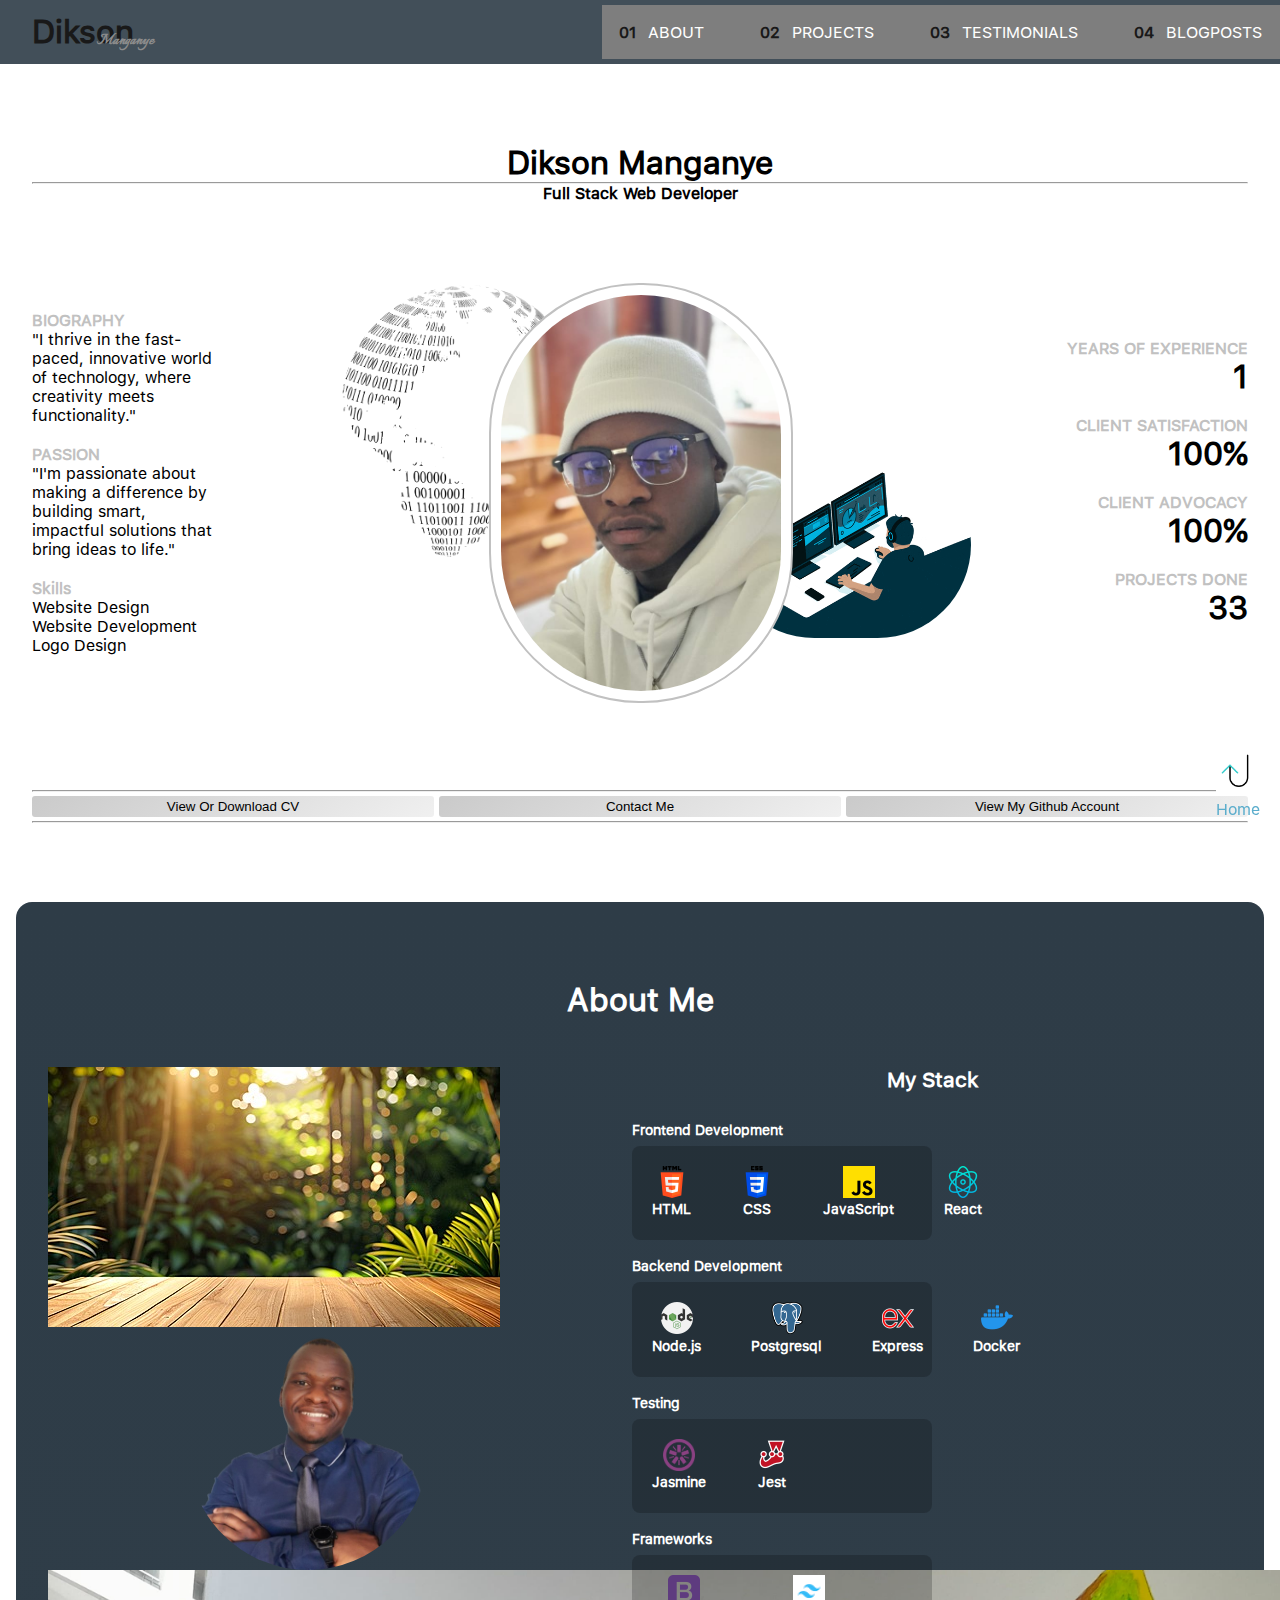
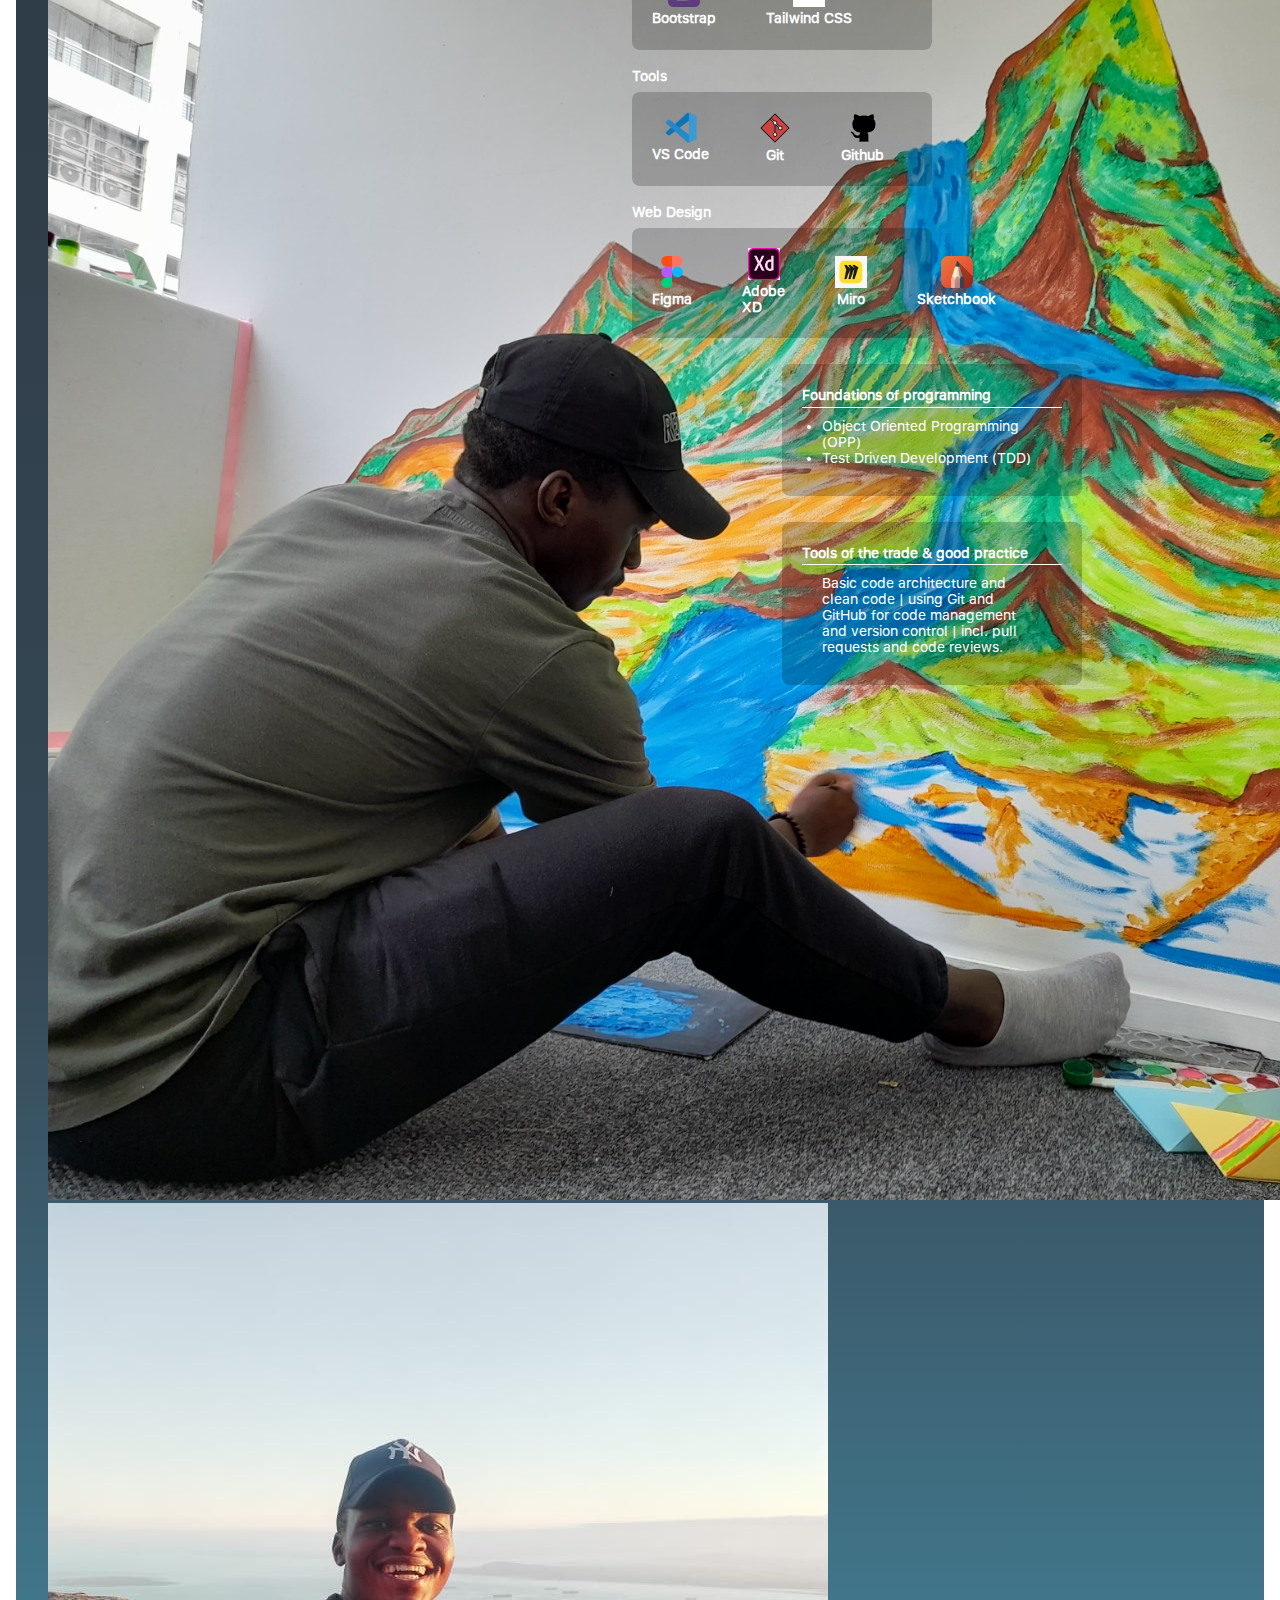
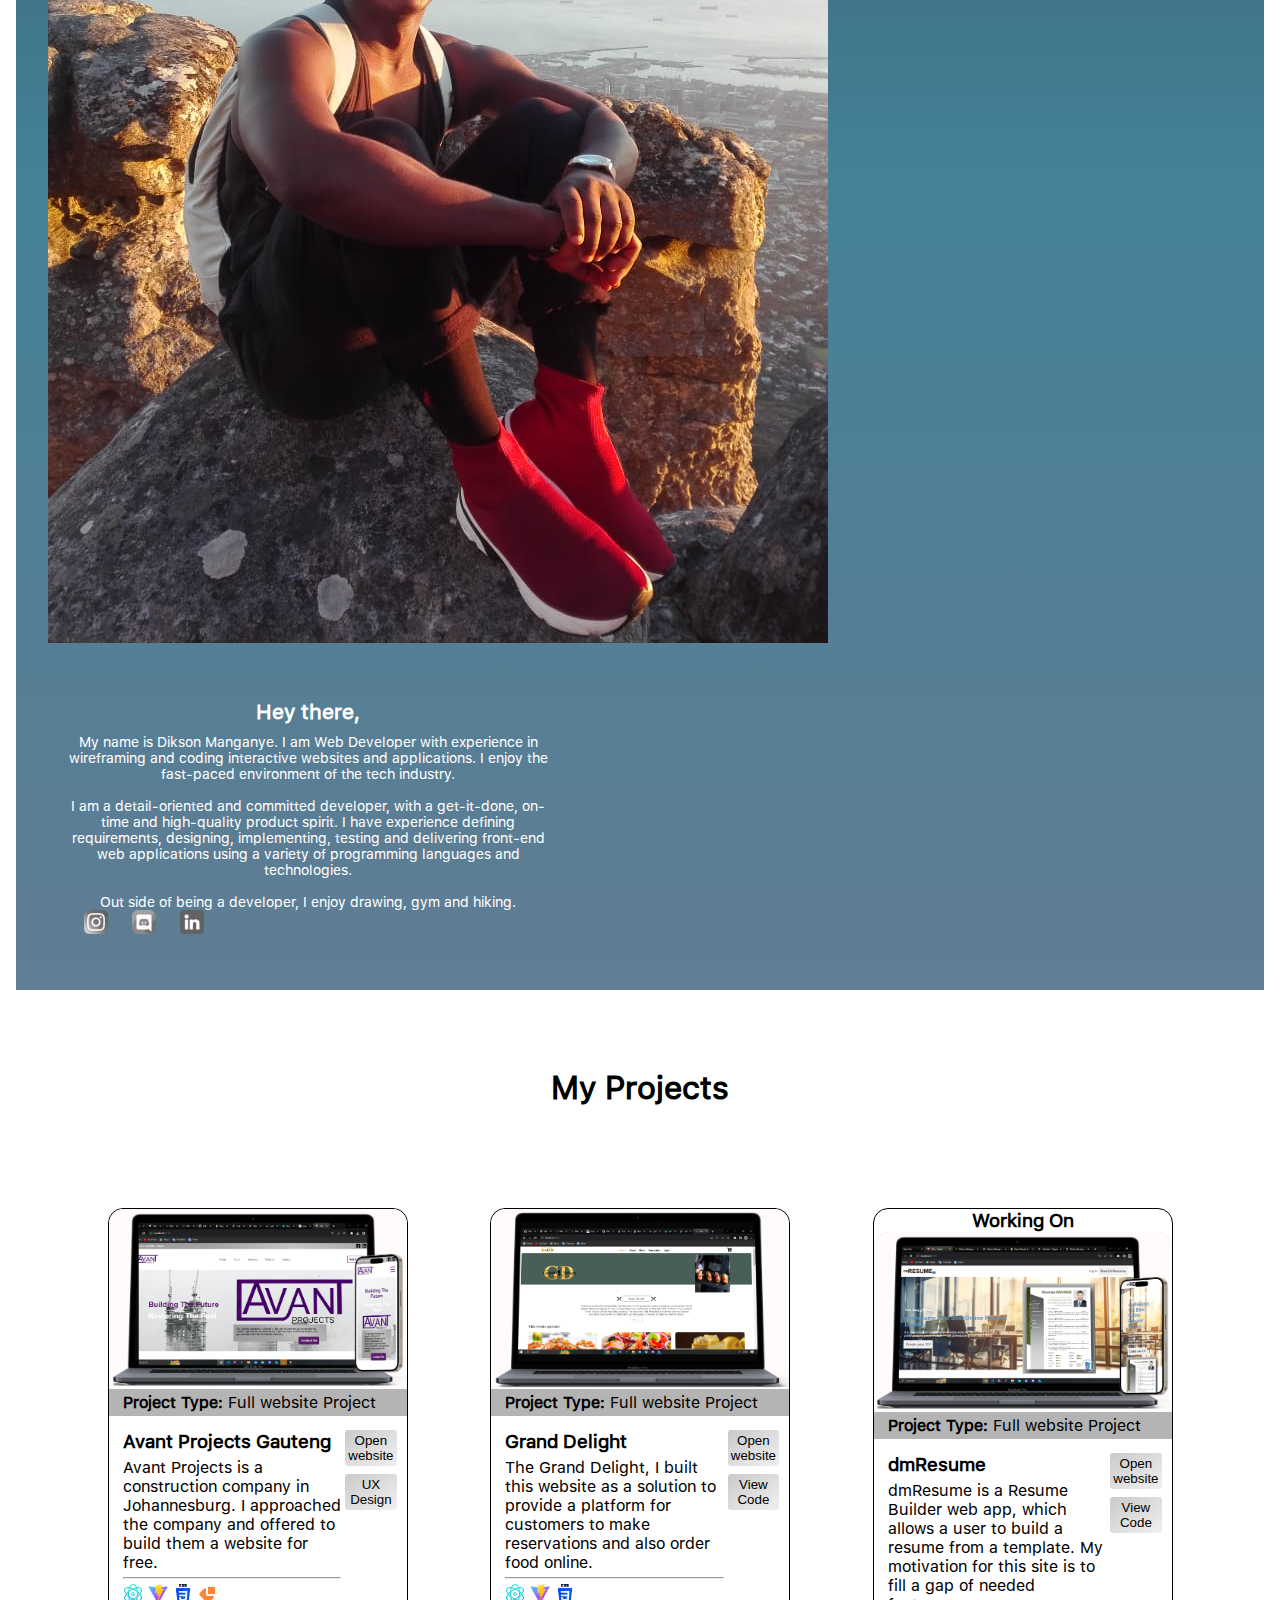
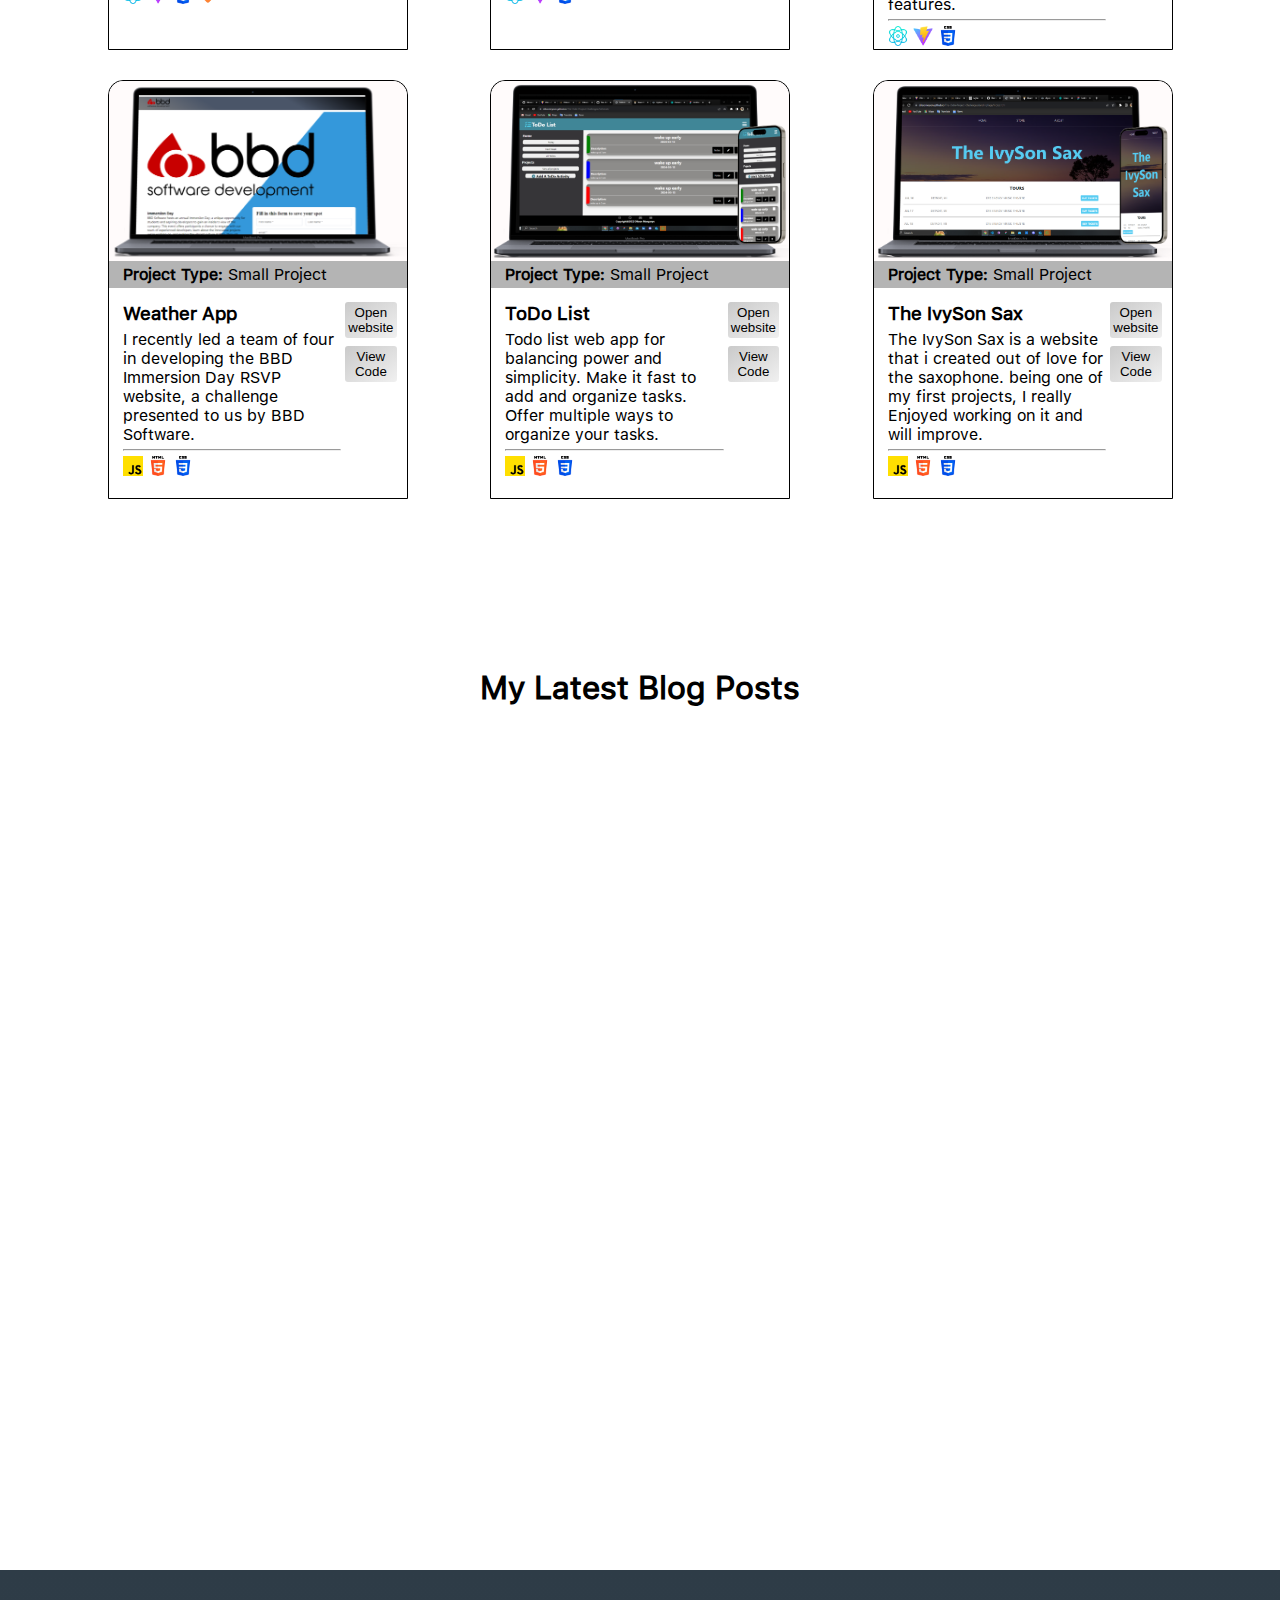
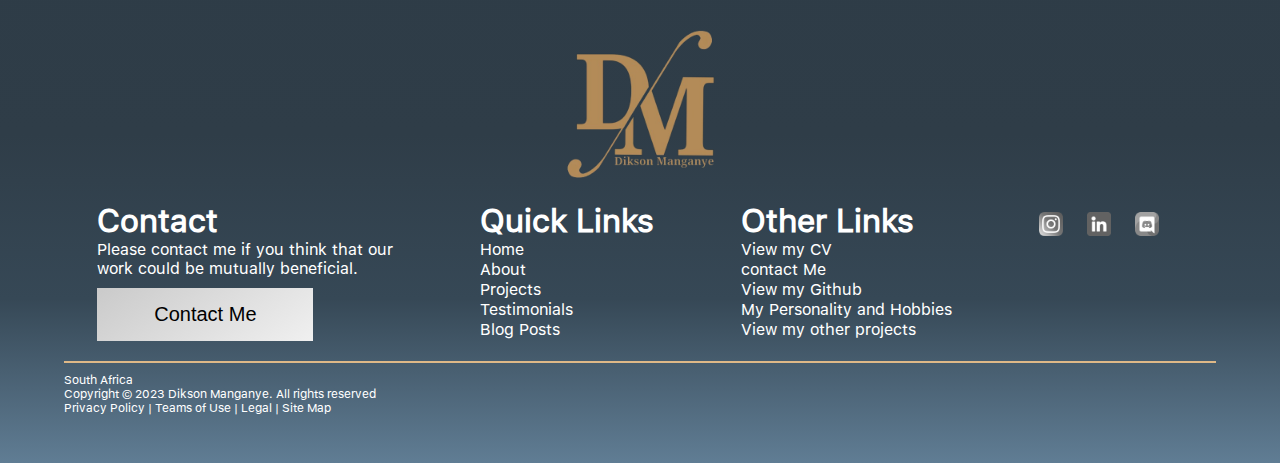
<file: index.html>
<!DOCTYPE html>
<html lang="en">
<head>
    <meta charset="UTF-8">
    <meta name="viewport" content="width=device-width, initial-scale=1.0">
    <title>Dikson Manganye Portfolio</title>
    <link rel="shortcut icon" type="x-icon" href="images/myLogo.png">
    <link rel="stylesheet" href="styles.css">
    <!--font awesome CDN-->
    <link rel="stylesheet" href="https://cdnjs.cloudflare.com/ajax/libs/font-awesome/6.4.0/css/all.min.css" 
          integrity="sha512-iecdLmaskl7CVkqkXNQ/ZH/XLlvWZOJyj7Yy7tcenmpD1ypASozpmT/E0iPtmFIB46ZmdtAc9eNBvH0H/ZpiBw==" 
          crossorigin="anonymous" referrerpolicy="no-referrer" />
    <!-- Google fonts-->
    <link rel="preconnect" href="https://fonts.googleapis.com">
    <link rel="preconnect" href="https://fonts.gstatic.com" crossorigin>
    <link href="https://fonts.googleapis.com/css2?family=Barlow+Condensed:wght@400;700&family=Bellefair&family=Barlow:wght@400;700&display=swap"rel="stylesheet">
    <link href="https://fonts.googleapis.com/css2?family=Italianno&family=Playfair+Display&display=swap" rel="stylesheet">
    <link rel="preconnect" href="https://fonts.googleapis.com">
    <link rel="preconnect" href="https://fonts.gstatic.com" crossorigin>
    <link href="https://fonts.googleapis.com/css2?family=Bebas+Neue&display=swap" rel="stylesheet">
    <!-- Script-->
    <script src="script.js" defer></script>
</head>
<body class="body">
    <header>
        <div>
            <div class="logo">
                <div>
                    <div class="logo-name">
                        <a href="#firstPage">
                            <h1>Dikson</h1>
                            <h3 class="italic-surname">Manganye</h3>
                        </a>
                    </div>
                </div>
            </div>
    
            <button class="mobile-nav-toggle" aria-controls="primary-navigation" aria-expanded="false">
                <span class="mobile-nav-toggle-span"><i class="fa-solid fa-bars"></i></span>
            </button>
    
            <nav>
                <ul id="primary-navigation" data-visible="false" class="primary-navigation" >
                    <!--<li class="nav-item"><a class="nav-link" href="#homePage"><span aria-hidden="true">00</span>HOME</a></li>-->
                    <li class="nav-item"><a id="nav-link" class="nav-link" href="#about-Page"><span aria-hidden="true">01</span>ABOUT</a></li>
                    <li class="nav-item"><a id="nav-link2" class="nav-link" href="#projects-Page"><span aria-hidden="true">02</span>PROJECTS</a></li>
                    <li class="nav-item"><a id="nav-link3" class="nav-link" href="#testimonials-Page"><span aria-hidden="true">03</span>TESTIMONIALS</a></li>
                    <li class="nav-item"><a id="nav-link4" class="nav-link" href="#blogPost-Page"><span aria-hidden="true">04</span>BLOGPOSTS</a></li>
                </ul>
            </nav>
        </div>
    </header>

    <div class="scrollbar"></div>

    <main style="position: relative">
        <section id="firstPage" class="firstPage pageSection">
            <div class="firstPage-tittle">
                <h1>Dikson Manganye <hr></h1>
                <h4 class="occupation">Full Stack Web Developer</h4>
            </div>
            <div class="firstPage-container">
                <div class="firstPage-content">
                    <div class="firstPage-leftSide-content firstPageSideContent">
                        <div class="current-biography">
                            <h4>BIOGRAPHY</h4>
                            <p>
                                "I thrive in the fast-paced, innovative world of technology, where creativity meets functionality."
                            </p>
                        </div>
                        <div class="current-contact">
                            <h4>PASSION</h4>
                            <P>
                                "I'm passionate about making a difference by building smart, impactful solutions that bring ideas to life."
                            </P>
                        </div>
                        <div class="current-services">
                            <h4>Skills</h4>
                            <p>Website Design</p>
                            <p>Website Development</p>
                            <p>Logo Design</p>
                        </div>
                    </div>
                    <div class="firstPage-picture-container" style="position: relative;">
                        <img src="images/long-CasualPicture.jpg" alt="my picture">
                        <div class="computer-illustration">
                            <img src="illastrations/binaryworld.png" alt="">
                        </div>
                        <div class="person-illustration">
                            <img src="illastrations/giphy.gif" alt="">
                        </div>
                    </div>
                    <div class="firstPage-rightSide-content firstPageSideContent">
                        <div class="current-experience-years">
                            <h4>YEARS OF EXPERIENCE</h4>
                            <h1>1</h1>
                        </div>
                        <div class="current-client-setisfaction">
                            <h4>CLIENT SATISFACTION</h4>
                            <h1>100%</h1>
                        </div>
                        <div class="current-client-recommendation">
                            <h4>CLIENT ADVOCACY</h4>
                            <h1>100%</h1>
                        </div>
                        <div class="current-experience-years">
                            <h4>PROJECTS DONE</h4>
                            <h1>33</h1>
                        </div>
                    </div>
                </div> 
                <div class="firstPage-mobileView-content">
                    <div class="left-text">
                        <div class="current-experience-years">
                            <h4>YEARS OF EXPERIENCE</h4>
                            <h1>1</h1>
                        </div>
                        <div class="current-client-setisfaction">
                            <h4>CLIENT SATISFACTION</h4>
                            <h1>100%</h1>
                        </div>
                    </div>
                    <div class="current-services middle-text">
                        <h4>SERVICES</h4>
                        <p>Website Design</p>
                        <p>Website Development</p>
                        <p>Logo Design</p>
                    </div>
                    <div class="right-text">
                        <div class="current-client-recommendation">
                            <h4>CLIENT ADVOCACY</h4>
                            <h1>100%</h1>
                        </div>
                        <div class="current-experience-years">
                            <h4>PROJECTS DONE</h4>
                            <h1>33</h1>
                        </div>
                    </div>
                </div>
            </div>
            <div>
                <hr>
                <div class="firstPage-buttons project-buttons">
                    <div>
                        <a target="_blank" href="files/Dikson_Manganye_CV.pdf">
                            <button class="firstPage-button"><i class="fa-regular fa-file-lines"></i> View Or Download CV</button>
                        </a>
                    </div>
                    <div>
                        <a href="contact.html">
                            <button class="firstPage-button"><i class="fa-regular fa-address-book"></i> Contact Me</button>
                        </a>
                    </div>
                    <div>
                        <a target="_blank" href="https://github.com/DiksonIvySon">
                            <button class="firstPage-button"><i class="fa-brands fa-github"></i> View My Github Account</button>
                        </a>
                    </div>
                </div>
                <hr>
            </div>
        </section>

        <section id="about-Page" class="about-Page pageSection">
            <h1 class="pageHeading aboutPage-heading">About Me</h1>
            <div class="aboutPage-container">
                <div class="aboutMe-info">
                    <div class="myAboutPage-picture-container">
                        <img src="images/green-nature-background.jpg" alt="">
                        <div class="myAboutPage-picture">
                            <img src="images/Dikson_Manganye-removebg-preview.png" alt="my picture">
                        </div>
                        <div class="mypainting-picture">
                            <img src="images/painting-image.jpg" alt="my picture">
                        </div>
                        <div class="myhiking-picture">
                            <img src="images/hiking -image.jpg" alt="my picture">
                        </div>
                    </div>
                    <div class="aboutMe-info-text">
                        <h2> Hey there,</h2>
                        <p>
                            My name is Dikson Manganye. I am Web Developer with experience in wireframing and 
                            coding interactive websites and applications. I enjoy the 
                            fast-paced environment of the tech industry.
                        </p>
                        <br>
                        <p>
                            I am a detail-oriented and committed developer, with a get-it-done, 
                            on-time and high-quality product spirit. I have experience defining requirements,  
                            designing, implementing,  testing and delivering front-end web 
                            applications using a variety of programming languages and technologies.
                        </p>
                        <br>
                        <p class="last-para">
                            Out side of being a developer, I enjoy drawing, gym and hiking.
                            <!--View my story, personality, talents and Hobbies.
                                <div class="footer-contacts project-buttons">
                                    <a href="personalInfo.html">
                                        <button>HERE</button>
                                    </a>
                                </div>-->
                        </p>

                        <div class="icons aboutMe-icons">
                            <div>
                                <a target="_blank" href="https://www.instagram.com/dikson_ivycodes?igsh=MWE1NThoOHhqZ3QzMg==">
                                    <img src="icons/instagram.png" alt="">
                                </a>
                            </div>
                            <div>
                                <a target="_blank" href="https://discord.com/invite/rYADjeKz">
                                    <img src="icons/dIscord.png" alt="">
                                </a>
                            </div>
                            <div>
                                <a target="_blank" href="https://www.linkedin.com/in/dikson-manganye-a8b773213/">
                                    <img src="icons/linkedin.png" alt="">
                                </a>
                            </div>
                        </div>
                    </div>
                    
                </div>
                <div class="myStack">
                    <h2 class="myStack-title">My Stack</h2>
                    
                    <div class="allTechnologies">
                        <div>
                            <h4>Frontend Development</h4>
                            <div class="technology technology-grouping">
                                <div>
                                    <div class="technology-images">
                                        <img src="icons/html.png" alt="">
                                    </div>
                                    <h4 class="technology-heading">
                                        HTML
                                    </h4>
                                </div>
                                <div>
                                    <div class="technology-images">
                                        <img src="icons/CSS.png" alt="">
                                    </div>
                                    <h4 class="technology-heading">
                                        CSS
                                    </h4>
                                </div>
                                <div>
                                    <div class="technology-images">
                                        <img src="icons/JS.png" alt="">
                                    </div>
                                    <h4 class="technology-heading">
                                        JavaScript
                                    </h4>
                                </div>
                                <div>
                                    <div class="technology-images">
                                        <img src="icons/react.png" alt="">
                                    </div>
                                    <h4 class="technology-heading">
                                        React
                                    </h4>
                                </div>
                            </div>
                        </div>
                        <div>
                            <h4>Backend Development</h4>
                            <div class="technology technology-grouping">
                                <div>
                                    <div class="technology-images">
                                        <img src="icons/nodejs.png" alt="">
                                    </div>
                                    <h4 class="technology-heading">
                                        Node.js
                                    </h4>
                                </div>
                                <div>
                                    <div class="technology-images">
                                        <img src="icons/postgresql.png" alt="">
                                    </div>
                                    <h4 class="technology-heading">
                                        Postgresql
                                    </h4>
                                </div>
                                <div>
                                    <div class="technology-images">
                                        <img src="icons/express.png" alt="">
                                    </div>
                                    <h4 class="technology-heading">
                                        Express
                                    </h4>
                                </div>
                                <div>
                                    <div class="technology-images">
                                        <img src="icons/docker-logo-512.png" alt="">
                                    </div>
                                    <h4 class="technology-heading">
                                        Docker
                                    </h4>
                                </div>
                            </div>
                        </div>
                        <div>
                            <h4>Testing</h4>
                            <div class="technology technology-grouping">
                                <div>
                                    <div class="technology-images">
                                        <img src="icons/jasmine.png" alt="">
                                    </div>
                                    <h4 class="technology-heading">
                                        Jasmine
                                    </h4>
                                </div>
                                <div>
                                    <div class="technology-images">
                                        <img src="icons/jest-js-icon.png" alt=""> 
                                    </div>
                                    <h4 class="technology-heading">
                                        Jest
                                    </h4>
                                </div> 
                            </div>
                        </div>
                        <div>
                            <h4>Frameworks</h4>
                            <div class="technology technology-grouping">
                                <div>
                                    <div class="technology-images">
                                        <img src="icons/bootstrap.png" alt="">
                                    </div>
                                    <h4 class="technology-heading">
                                        Bootstrap
                                    </h4>
                                </div>
                                <div>
                                    <div class="technology-images">
                                        <img src="icons/tailwind.png" alt="">
                                    </div>
                                    <h4 class="technology-heading">
                                        Tailwind CSS
                                    </h4>
                                </div>
                            </div>
                        </div>
                        <div>
                            <h4>Tools</h4>
                            <div class="technology technology-grouping">
                                <div>
                                    <div class="technology-images">
                                        <img src="icons/visual-studio-code.png" alt="">
                                    </div>
                                    <h4 class="technology-heading">
                                        VS Code
                                    </h4>
                                </div>
                                <div>
                                    <div class="technology-images">
                                        <img src="icons/git.png" alt="">
                                    </div>
                                    <h4 class="technology-heading">
                                        Git
                                    </h4>
                                </div>
                                <div>
                                    <div class="technology-images">
                                        <img src="icons/github.png" alt="">
                                    </div>
                                    <h4 class="technology-heading">
                                        Github
                                    </h4>
                                </div> 
                            </div>
                        </div>
                        <div>
                            <h4>Web Design</h4>
                            <div class="technology technology-grouping">
                                <div>
                                    <div class="technology-images">
                                        <img src="icons/figma.png" alt="">
                                    </div>
                                    <h4 class="technology-heading">
                                        Figma
                                    </h4>
                                </div>
                                <div>
                                    <div class="technology-images">
                                        <img src="icons/adobe-xd-adobe xd-icon.avif" alt="">
                                    </div>
                                    <h4 class="technology-heading">
                                        Adobe XD
                                    </h4>
                                </div>
                                <div>
                                    <div class="technology-images">
                                        <img src="icons/miro.png" alt="">
                                    </div>
                                    <h4 class="technology-heading">
                                        Miro
                                    </h4>
                                </div>
                                <div>
                                    <div class="technology-images">
                                        <img src="icons/skatchbook_icon.c56b2ca.png" alt="">
                                    </div>
                                    <h4 class="technology-heading">
                                        Sketchbook
                                    </h4>
                                </div> 
                            </div>
                        </div>
                        <div class="technology">
                            <h4 class="technology-heading">
                                Foundations of programming
                            </h4>
                            <hr>
                            <ul>
                                <li>Object Oriented Programming (OPP)</li>
                                <li>Test Driven Development (TDD)</li>
                            </ul>
                        </div>
                        <div class="technology">
                            <h4 class="technology-heading">
                                Tools of the trade & good practice
                            </h4>
                            <hr>
                            <p class="technology-paragraph">
                                <!-- Good group work aptitude |
                                Open to learning | Ability to work independently | Deadline-oriented | Excellent communication 
                                | An agile thinker. -->
                                Basic code architecture and clean code | using Git and GitHub for code 
                                management and version control | incl. pull requests and code reviews.
                            </p>
                        </div>
                    </div>
                </div>
            </div>
        </section>

        <section id="projects-Page" class="projects-Page pageSection">
            <h1 class="pageHeading">My Projects</h1>
            <div class="recent-projects">
                <div id="project-container" class="project-container">
                    <div class="project-image">
                        <img src="final-mockups/Avant.png" alt="">
                    </div>
                    <div class="Company">
                        <h4>Project Type:</h4>
                        <p class="company-name">Full website Project</p>
                    </div>
                    <div class="project-content">
                        <div class="project-info">
                            <h3>Avant Projects Gauteng</h3>
                            <p>
                                Avant Projects is a construction company in Johannesburg. 
                                I approached the company and 
                                offered to build them a website for free.
                            </p>
                            <hr>
                            <div class="project-stack">
                                <img src="icons/react.png" alt="">
                                <img src="icons/Vite.js.png" alt="">
                                <img src="icons/CSS.png" alt="">
                                <img src="icons/Email.js.png" alt="">
                            </div>
                        </div>
                        <div class="project-buttons">
                            <a target="_blank" href="https://a-narwhal-56d9b0.netlify.app/">
                                <button>
                                    <i class="fa-solid fa-arrow-up-right-from-square"></i>
                                    <P>Open website</P>
                                </button>
                            </a>
                            <a target="_blank" href="https://www.figma.com/file/7VcLRDjziCTm6oOTkXj39t/Avant-Projects?type=design&mode=design&t=N03c9AjTq9LmzKTo-1">
                                <button>
                                    <i class="fa-brands fa-figma"></i>
                                    <P>UX Design</P>
                                </button>
                            </a>
                        </div>
                    </div>
                </div>
                <div id="project-container" class="project-container">
                    <div class="project-image">
                        <img src="final-mockups/GrandDelight.png" alt="">
                    </div>
                    <div class="Company">
                        <h4>Project Type:</h4>
                        <p class="company-name">Full website Project</p>
                    </div>
                    <div class="project-content">
                        <div class="project-info">
                            <h3>Grand Delight</h3>
                            <p>
                                The Grand Delight,
                                I built this website as a solution to provide a platform for customers to make reservations 
                                and also order food online.
                            </p>
                            <hr>
                            <div class="project-stack">
                                <img src="icons/react.png" alt="">
                                <img src="icons/Vite.js.png" alt="">
                                <img src="icons/CSS.png" alt="">
                            </div>
                        </div>
                        <div class="project-buttons">
                            <a target="_blank" href="https://grand-delight.netlify.app/">
                                <button>
                                    <i class="fa-solid fa-arrow-up-right-from-square"></i>
                                    <P>Open website</P>
                                </button>
                            </a>
                            <a target="_blank" href="https://github.com/DiksonIvySon/Grand-Delight">
                                <button>
                                    <i class="fa-brands fa-github"></i>
                                    <P>View Code</P>
                                </button>
                            </a>
                        </div>
                    </div>
                </div>
                <div id="project-container" class="project-container">
                    <div class="workingOn">
                        <i class="fa-solid fa-star"></i>
                        <h3>Working On</h3>
                    </div>
                    <div class="project-image">
                        <img src="final-mockups/dmResume2.png" alt="">
                    </div>
                    <div class="Company">
                        <h4>Project Type:</h4>
                        <p class="company-name">Full website Project</p>
                    </div>
                    <div class="project-content">
                        <div class="project-info">
                            <h3>dmResume</h3>
                            <p>
                                dmResume is a Resume Builder web app, which allows a user to build a resume from a template.
                                My motivation for this site is to fill a gap of needed features.
                            </p>
                            <hr>
                            <div class="project-stack">
                                <img src="icons/react.png" alt="">
                                <img src="icons/Vite.js.png" alt="">
                                <img src="icons/CSS.png" alt="">
                            </div>
                        </div>
                        <div class="project-buttons">
                            <a target="_blank" href="https://dmresume-dikson.netlify.app/">
                                <button>
                                    <i class="fa-solid fa-arrow-up-right-from-square"></i>
                                    <P>Open website</P>
                                </button>
                            </a>
                            <!--
                            <button>
                                <i class="fa-brands fa-figma"></i>
                                <P>UX Design</P>
                            </button> -->
                            <a target="_blank" href="https://github.com/DiksonIvySon/dmResume">
                                <button>
                                    <i class="fa-brands fa-github"></i>
                                    <P>View Code</P>
                                </button>
                            </a>
                        </div>
                    </div>
                </div>
                
                <!-- <div id="project-container" class="project-container">
                    <div class="project-image">
                        <img src="final-mockups/weatherApp.png" alt="">
                    </div>
                    <div class="Company">
                        <h4>Project Type:</h4>
                        <p class="company-name">Small Project</p>
                    </div>
                    <div class="project-content">
                        <div class="project-info">
                            <h3>Weather App</h3>
                            <p>
                                Weather forecast app provides detailed local forecast & 
                                weather forecast world wide using the weather API as the source of data.
                            </p>
                            <hr>
                            <div class="project-stack">
                                <img src="icons/JS.png" alt="">
                                <img src="icons/html.png" alt="">
                                <img src="icons/CSS.png" alt="">
                            </div>
                        </div>
                        <div class="project-buttons">
                            <a target="_blank" href="https://diksonivyson.github.io/The-Odin-Project-Challenges/weatherApp/">
                                <button>
                                    <i class="fa-solid fa-arrow-up-right-from-square"></i>
                                    <P>Open website</P>
                                </button>
                            </a>
                            <a target="_blank" href="https://github.com/DiksonIvySon/The-Odin-Project-Challenges/tree/main/weatherApp">
                                <button>
                                    <i class="fa-brands fa-github"></i>
                                    <P>View Code</P>
                                </button>
                            </a>
                        </div>
                    </div>
                </div> -->

                <div id="project-container" class="project-container">
                    <div class="project-image">
                        <img src="final-mockups/BBD.png" alt="">
                    </div>
                    <div class="Company">
                        <h4>Project Type:</h4>
                        <p class="company-name">Small Project</p>
                    </div>
                    <div class="project-content">
                        <div class="project-info">
                            <h3>Weather App</h3>
                            <p>
                                I recently led a team of four in developing the BBD Immersion 
                                Day RSVP website, a challenge presented to us by BBD Software. 
                                <!-- In this project, I took on a dual role, contributing to both 
                                the frontend and backend development. This experience enhanced 
                                my leadership skills and allowed me to collaborate effectively 
                                with my team to deliver a user-friendly and efficient web application. -->
                            </p>
                            <hr>
                            <div class="project-stack">
                                <img src="icons/JS.png" alt="">
                                <img src="icons/html.png" alt="">
                                <img src="icons/CSS.png" alt="">
                            </div>
                        </div>
                        <div class="project-buttons">
                            <a target="_blank" href="https://diksonivyson.github.io/BBD-immersion-day-booking/">
                                <button>
                                    <i class="fa-solid fa-arrow-up-right-from-square"></i>
                                    <P>Open website</P>
                                </button>
                            </a>
                            <a target="_blank" href="https://github.com/DiksonIvySon/BBD-immersion-day-booking">
                                <button>
                                    <i class="fa-brands fa-github"></i>
                                    <P>View Code</P>
                                </button>
                            </a>
                        </div>
                    </div>
                </div>

                <div id="project-container" class="project-container">
                    <div class="project-image">
                        <img src="final-mockups/toDoList.png" alt="">
                    </div>
                    <div class="Company">
                        <h4>Project Type:</h4>
                        <p class="company-name">Small Project</p>
                    </div>
                    <div class="project-content">
                        <div class="project-info">
                            <h3>ToDo List</h3>
                            <p>
                                Todo list web app for balancing power and simplicity. 
                                Make it fast to add and organize tasks. Offer multiple ways to organize your tasks.
                            </p>
                            <hr>
                            <div class="project-stack">
                                <img src="icons/JS.png" alt="">
                                <img src="icons/html.png" alt="">
                                <img src="icons/CSS.png" alt="">
                            </div>
                        </div>
                        <div class="project-buttons">
                            <a target="_blank" href="https://diksonivyson.github.io/The-Odin-Project-Challenges/ToDoList/">
                                <button>
                                    <i class="fa-solid fa-arrow-up-right-from-square"></i>
                                    <P>Open website</P>
                                </button>
                            </a>
                            <a target="_blank" href="https://github.com/DiksonIvySon/The-Odin-Project-Challenges/tree/main/ToDoList">
                                <button>
                                    <i class="fa-brands fa-github"></i>
                                    <P>View Code</P>
                                </button>
                            </a>
                        </div>
                    </div>
                </div>
                <div id="project-container" class="project-container">
                    <div class="project-image">
                        <img src="final-mockups/ivysonSax.png" alt="">
                    </div>
                    <div class="Company">
                        <h4>Project Type:</h4>
                        <p class="company-name">Small Project</p>
                    </div>
                    <div class="project-content">
                        <div class="project-info">
                            <h3>The IvySon Sax</h3>
                            <p>
                                The IvySon Sax is a website that i created out of love for the saxophone. 
                                being one of my first projects, I really Enjoyed working on it and will improve. 
                            </p>
                            <hr>
                            <div class="project-stack">
                                <img src="icons/JS.png" alt="">
                                <img src="icons/html.png" alt="">
                                <img src="icons/CSS.png" alt="">
                            </div>
                        </div>
                        <div class="project-buttons">
                            <a target="_blank" href="https://diksonivyson.github.io/The-Odin-Project-Challenges/landingPage/">
                                <button>
                                    <i class="fa-solid fa-arrow-up-right-from-square"></i>
                                    <P>Open website</P>
                                </button>
                            </a>
                            <a target="_blank" href="https://github.com/DiksonIvySon/The-Odin-Project-Challenges/tree/main/landingPage">
                                <button>
                                    <i class="fa-brands fa-github"></i>
                                    <P>View Code</P>
                                </button>
                            </a>
                        </div>
                    </div>
                </div>
            </div>   
            <div class="concept-learning">
               <!-- <p>View my 20+ concept application projects, these include the classic but elevated <a href="">ToDoList</a>, <a href="">WeatherApp</a>,
                    <a href="">TikTacToe</a>, <a href="">Calculator</a>, <a href="">Etch-A-Sketch</a>, <a href="">Library </a> and many more. 
                </p>
                <div class="concept-learningButton-container project-buttons">
                    <a href="ProjectsDashboard.html">
                        <button class="concept-learning-button">View all 20+ projects</button>
                    </a>
                </div> -->
            </div>

        </section>

        <!-- <section id="testimonials-Page" class="testimonials-Page pageSection">
            <div class="release-header-img">
                <img src="./images/Frame 3 (3).png" class="project-release-header" alt="">
            </div>
            <h1 class="pageHeading testimonialsPage-heading">Testimonials</h1>  
            <div class="project-release-section">
                <div class="pr-img-div">
                    <img src="./images/green-nature-background.jpg" alt="">
                </div>
                <div>
                    <div class="protech-heading">
                        <img src="./images/website_logo.webp" alt="">
                        <h2>ProTech</h2>
                    </div>
                    <p>
                        ProTech is a dedicated platform designed to inspire, educate, and support developers of all skill levels. Whether you're a beginner or a seasoned pro, you'll find the tools and resources you need to thrive.
                    </p>
                    <h3>📚 Your Ultimate Learning Hub</h3>
                    <p class="sub-p">From coding guides and essential developer tools to career tips and motivational content, ProTech offers everything you need to excel in your tech journey.</p>
                    <h3>🌍 Building a Stronger Tech Community</h3>
                    <p class="sub-p">ProTech isn't just a website—it's a community! Connect with like-minded individuals, share knowledge, and grow together in a space designed for innovation.</p>
                    <h3>🔥 Fuel Your Future in Tech</h3>
                    <p class="sub-p">Stay updated with industry trends, gain valuable insights, and unlock opportunities to turn your tech ambitions into reality.</p>
                </div>
            </div>
            <div class="project-release-section">
                <div>
                    <h1>Latest Addition to the site <br> <span>THE FUTURE IS HERE</span></h1>
                    <p>
                        "
                        When you have some text, how can you choose
                        Many people professional designers included. 
                        Many people professional designers included.
                        When you have some text, how can you choose"
                    </p>
                    <div class="link-buttons project-buttons">
                        <a target="_blank" href="https://diksonivyson.github.io/Life-Organizer/">
                            <button class="">Open Site</button>
                        </a>
                        <a href="contact.html">
                            <button class="">Github</button>
                        </a>
                        <a href="contact.html">
                            <button class="">Documentation</button>
                        </a>
                    </div>
                </div>
                <div>
                    <img src="./images/Group 2 (3).png" alt="">
                </div>
            </div>
            
            <div class="testimonials-hr-div"><hr></div>

            <div class="testimonial-slider">
                <div class="testimonial active">
                    <div>
                        <div class="slider-image">
                            <img src="images/myCasualPucture.jpg" alt="">
                            <i class="fa-solid fa-quote-right"></i>
                        </div>
                        <p>
                            "
                            When you have some text, how can you choose
                            Many people professional designers included. 
                            Many people professional designers included.
                            When you have some text, how can you choose"
                        </p>
                        <p>- Dikson Manganye</p>
                    </div>
                </div>
                <div class="testimonial active">
                    <div>
                        <div class="slider-image">
                            <img src="images/myCasualPucture.jpg" alt="">
                            <i class="fa-solid fa-quote-right"></i>
                        </div>
                        <p>
                            "
                            When you have some text, how can you choose
                            Many people professional designers included. 
                            Many people professional designers included.
                            When you have some text, how can you choose"
                        </p>
                        <p>- mad max</p>
                    </div>
                </div>
                <div class="testimonial active">
                    <div>
                        <div class="slider-image">
                            <img src="images/myCasualPucture.jpg" alt="">
                            <i class="fa-solid fa-quote-right"></i>
                        </div>
                        <p>
                            "
                            When you have some text, how can you choose
                            Many people professional designers included. 
                            Many people professional designers included.
                            When you have some text, how can you choose"
                        </p>
                        <p>- ivy son</p>
                    </div>
                </div>
            </div> 
        </section>  -->

        <section id="blogPost-Page" class="blogPost-Page pageSection">
            <h1 class="pageHeading">My Latest Blog Posts</h1>
            <div class="scroll-container">
                <div id="blog-card" class="blog-card">
                    <div class="blogPost-image">
                        <img src="images/BBD-emmersion-photo.png" alt="blog post image" style="width:100%">
                    </div>
                    <div class="container">
                      <h2><b>BBD Immersion Day</b></h2>
                      <hr>
                      <p class="blog-industry">Office day in Rosebank </p>
                      <div>
                        <p class="blog-paragraph">
                            I had an exceptional experience visiting the BBD office in Rosebank. 
                            This opportunity allowed me to engage and collaborate with fellow 
                            developers face-to-face. Working together on a project in a physical 
                            setting, rather than virtually, significantly enhanced our productivity 
                            and enriched the overall experience. It fostered deeper connections and 
                            facilitated more effective communication... 
                         </p>
                         <div class="blogPost-readMore">
                            <a href="https://www.linkedin.com/posts/dikson-manganye-a8b773213_i-had-a-wonderful-experience-visiting-the-activity-7234532395410984962-Gk3v?utm_source=share&utm_medium=member_desktop">
                                <button>View Blog Post →</button></a>
                         </div>
                         <P class="blogPost-publishDate">
                            Published on August 2024
                         </P>
                      </div>
                    </div>
                </div>
                <div id="blog-card" class="blog-card">
                    <div class="blogPost-image">
                        <img src="images/UMUZI-maria-marina.png" alt="blog post image" style="width:100%">
                    </div>
                    <div class="container">
                      <h2><b>Breaking into tech(Umuzi)</b></h2>
                      <hr>
                      <p class="blog-industry">My journey to becoming a full-stack developer</p>
                      <div>
                        <p class="blog-paragraph">
                            I am excited to attend the Maria Marina Foundation event, 
                            where I've been invited to share my journey to becoming a 
                            full-stack developer. This path has presented many challenges, 
                            but reflecting on my experiences reveals significant growth and 
                            invaluable lessons. I look forward to inspiring others with my 
                            story and connecting with fellow tech enthusiasts!...
                         </p>
                         <div class="blogPost-readMore">
                            <a href=""><button>View Blog Post →</button></a>
                         </div>
                         <P class="blogPost-publishDate">
                            Published on (coming soon)
                         </P>
                      </div>
                    </div>
                </div>
                <div id="blog-card" class="blog-card">
                    <div class="blogPost-image">
                        <img src="images/escape-conference-photo.png" alt="blog post image" style="width:100%">
                    </div>
                    <div class="container">
                      <h2><b>BBD Escape Conference</b></h2>
                      <hr>
                      <p class="blog-industry">Embracing the Future of Tech</p>
                      <div>
                        <p class="blog-paragraph">
                            Attending the BBD Escape Conference was a 
                            transformative experience that left a profound 
                            impact on me. It was a day filled with opportunities  
                            to network, learn, and grow within a community of 
                            innovative thinkers. The conference embodied the true 
                            essence of "escape"—allowing us to momentarily break 
                            free from routine and immerse ourselves in creativity, 
                            collaboration, and learning...
                         </p>
                         <div class="blogPost-readMore">
                            <a target="_blank" href="https://www.umuzi.org/articles/2024/9/26/embracing-the-future-of-tech-insights-from-the-bbd-escape-conference-by-dikson-manganye-amp-nomfundo-mlangeni">
                                <button>View Blog Post →</button></a>
                         </div>
                         <P class="blogPost-publishDate">
                            Published on October 2024
                         </P>
                      </div>
                    </div>
                </div>
            </div>
        </section>
    </main>

    <footer>
        <div class="footer-image">
            <img src="images/myLogo.png" alt="">
        </div>
        <div class="footer-links">
            <div class="footer-info">
                <div class="footer-contact-info">
                    <h1>Contact</h1>
                    <p>Please contact me if you think that our <br>
                       work could be mutually beneficial.
                    </p>
                    <div class="footer-contacts project-buttons">
                        <a href="contact.html">
                            <button class="">Contact Me</button>
                        </a>
                    </div>
                </div>
            </div>
            <div class="quick-links links-div">
                <h1>Quick Links</h1>
                <ul>
                    <li><a href="#firstPage">Home</a></li>
                    <li><a href="#about-Page">About</a></li>
                    <li><a href="#projects-Page">Projects</a></li>
                    <li><a href="#testimonials-Page">Testimonials</a></li>
                    <li><a href="#blogPost-Page">Blog Posts</a></li>
                </ul>
            </div>
            <div class="useful-links links-div">
                <h1>Other Links</h1>
                <ul>
                    <li><a target="_blank" href="files/DIKSON CV 31August2023.pdf">View my CV</a></li>
                    <li><a href="contact.html">contact Me</a></li> 
                    <li><a target="_blank" href="https://github.com/DiksonIvySon">View my Github</a></li>
                    <li><a href="personalInfo.html">My Personality and Hobbies</a></li>
                    <li><a href="ProjectsDashboard.html">View my other projects</a></li>
                </ul>
            </div>
            <div class="icons">
                <div>
                    <a target="_blank" href="https://www.instagram.com/dikson_ivycodes?igsh=MWE1NThoOHhqZ3QzMg==">
                        <img src="icons/instagram.png" alt="">
                    </a>
                </div>
                <div>
                    <a target="_blank" href="https://www.linkedin.com/in/dikson-manganye-a8b773213/">
                        <img src="icons/linkedin.png" alt="">

                    </a>
                </div>

                <div>
                    <a target="_blank" href="https://discord.com/invite/rYADjeKz">
                        <img src="icons/dIscord.png" alt="">
                    </a>
                </div>
            </div>
        </div>
        <hr>
        <div class="footer-copyrights">
            <p>South Africa</p>
            <p>Copyright © 2023 Dikson Manganye. All rights reserved</p>
            <p>Privacy Policy | Teams of Use | Legal | Site Map</p>
        </div>
    </footer>

    <div class="backToHome">
        <div>
            <div>
                <a href="#firstPage">
                    <img src="icons/arrow-up.gif" alt="" width="40px">
                </a>
            </div>
            <p>Home</p>
        </div>
    </div>
</body>
</html>
</file>
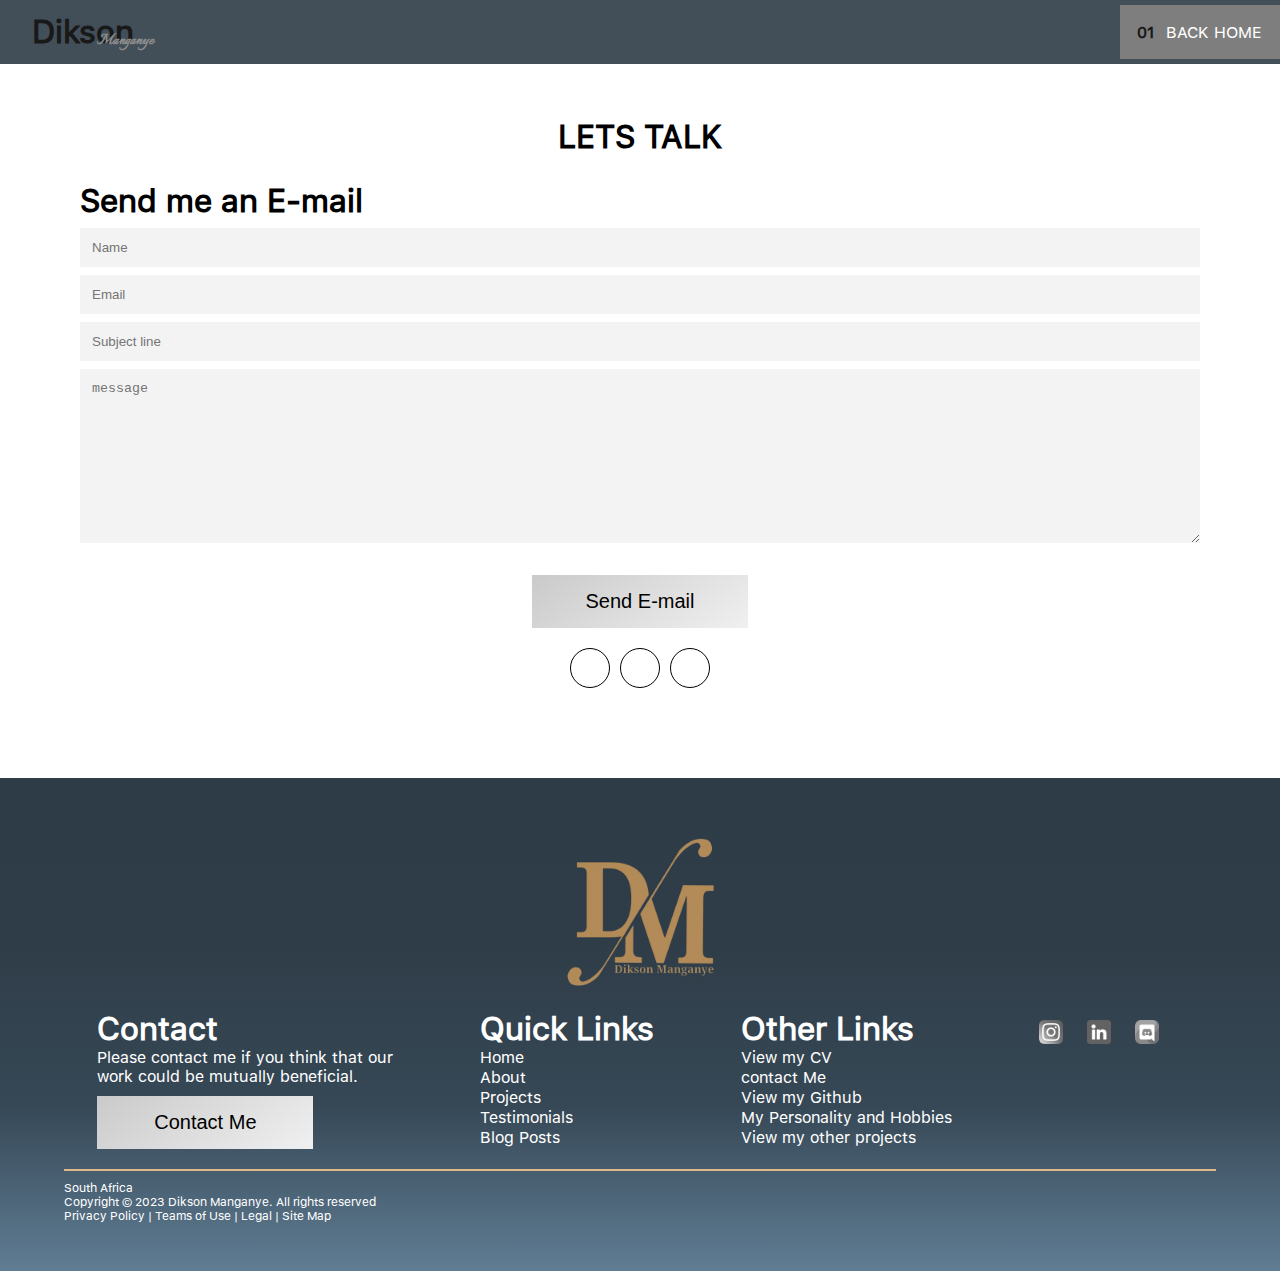
<file: contact.html>
<!DOCTYPE html>
<html lang="en">
<head>
    <meta charset="UTF-8">
    <meta name="viewport" content="width=device-width, initial-scale=1.0">
    <title>Dikson Manganye Portfolio</title>
    <link rel="shortcut icon" type="x-icon" href="images/myLogo.png">
    <link rel="stylesheet" href="styles.css">
    <link rel="stylesheet" href="contact.css">
    <!--font awesome CDN-->
    <link rel="stylesheet" href="https://cdnjs.cloudflare.com/ajax/libs/font-awesome/6.4.0/css/all.min.css" 
    integrity="sha512-iecdLmaskl7CVkqkXNQ/ZH/XLlvWZOJyj7Yy7tcenmpD1ypASozpmT/E0iPtmFIB46ZmdtAc9eNBvH0H/ZpiBw==" 
    crossorigin="anonymous" referrerpolicy="no-referrer" />
    <!-- Google fonts-->
    <link rel="preconnect" href="https://fonts.googleapis.com">
    <link rel="preconnect" href="https://fonts.gstatic.com" crossorigin>
    <link href="https://fonts.googleapis.com/css2?family=Barlow+Condensed:wght@400;700&family=Bellefair&family=Barlow:wght@400;700&display=swap"rel="stylesheet">
    <link href="https://fonts.googleapis.com/css2?family=Italianno&family=Playfair+Display&display=swap" rel="stylesheet">
    <!-- Script-->
    <script defer src="contact.js"></script>
    <script src="script.js" defer></script>
</head>
<body>
    <header>
        <div>
            <div class="logo">
                <div>
                    <div class="logo-name">
                        <a href="index.html">
                            <h1>Dikson</h1>
                            <h3 class="italic-surname">Manganye</h3>
                        </a>
                    </div>
                </div>
            </div>
    
            <button class="mobile-nav-toggle" aria-controls="primary-navigation" aria-expanded="false">
                <span class="mobile-nav-toggle-span"><i class="fa-solid fa-bars"></i></span>
            </button>
    
            <nav>
                <ul id="primary-navigation" data-visible="false" class="primary-navigation" >
                    <li class="nav-item"><a class="nav-link" href="index.html"><span aria-hidden="true">01</span>BACK HOME</a></li>
                </ul>
            </nav>
        </div>
    </header>

    <div class="scrollbar"></div>

    <main>
        <div>
            <h1 class="heading">LETS TALK</h1>
        </div>
        <div class="contact-contents">
            <div id="contact-pop-up" class="contact-pop-up">
                <div class="container" id="container">
                    <div class="form-container E-mail-container">
                        <form action="#">
                            <h1>Send me an E-mail</h1>
                            <div class="infield">
                                <input type="text" placeholder="Name" />
                                <label></label>
                            </div>
                            <div class="infield">
                                <input type="email" placeholder="Email" name="email"/>
                                <label></label>
                            </div>
                            <div class="infield">
                                <input type="text" placeholder="Subject line" name="subjectLine"/>
                                <label></label>
                            </div>
                            <div class="infield">
                                <textarea name="" id="" cols="30" rows="10" placeholder="message"></textarea>
                            </div>
                            <div class="email-btn project-buttons">
                                <button>Send E-mail</button>
                            </div>
                        </form>
                    </div>
                    <div class="form-container "> 
                        <div class="social-container">
                            <a href="https://www.instagram.com/dikson_ivyson?utm_source=qr&igsh=MzNlNGNkZWQ4Mg%3D%3D"" class="social"><i class="fa-brands fa-instagram"></i></a>
                            <a href="https://discord.com/channels/@me" class="social"><i class="fa-brands fa-discord"></i></a>
                            <a href="https://www.linkedin.com/in/dikson-manganye-a8b773213/" class="social"><i class="fab fa-linkedin-in"></i></a>
                        </div>
                    </div>
                </div>         
            </div>
        </div>
    </main>

    <footer>
        <div class="footer-image">
            <img src="images/myLogo.png" alt="">
        </div>
        <div class="footer-links">
            <div class="footer-info">
                <div class="footer-contact-info">
                    <h1>Contact</h1>
                    <p>Please contact me if you think that our <br>
                       work could be mutually beneficial.
                    </p>
                    <div class="footer-contacts project-buttons">
                        <a href="contact.html">
                            <button class="">Contact Me</button>
                        </a>
                    </div>
                </div>
            </div>
            <div class="quick-links links-div">
                <h1>Quick Links</h1>
                <ul>
                    <li><a href="#firstPage">Home</a></li>
                    <li><a href="#about-Page">About</a></li>
                    <li><a href="#projects-Page">Projects</a></li>
                    <li><a href="#testimonials-Page">Testimonials</a></li>
                    <li><a href="#blogPost-Page">Blog Posts</a></li>
                </ul>
            </div>
            <div class="useful-links links-div">
                <h1>Other Links</h1>
                <ul>
                    <li><a target="_blank" href="files/DIKSON CV 31August2023.pdf">View my CV</a></li>
                    <li><a href="contact.html">contact Me</a></li> 
                    <li><a target="_blank" href="https://github.com/DiksonIvySon">View my Github</a></li>
                    <li><a href="personalInfo.html">My Personality and Hobbies</a></li>
                    <li><a href="ProjectsDashboard.html">View my other projects</a></li>
                </ul>
            </div>
            <div class="icons">
                <div>
                    <a target="_blank" href="https://www.instagram.com/dikson_ivyson?utm_source=qr&igsh=MzNlNGNkZWQ4Mg%3D%3D">
                        <img src="icons/instagram.png" alt="">
                    </a>
                </div>
                <div>
                    <a target="_blank" href="https://www.linkedin.com/in/dikson-manganye-a8b773213/">
                        <img src="icons/linkedin.png" alt="">

                    </a>
                </div>

                <div>
                    <a target="_blank" href="https://discord.com/channels/@me">
                        <img src="icons/dIscord.png" alt="">
                    </a>
                </div>
            </div>
        </div>
        <hr>
        <div class="footer-copyrights">
            <p>South Africa</p>
            <p>Copyright © 2023 Dikson Manganye. All rights reserved</p>
            <p>Privacy Policy | Teams of Use | Legal | Site Map</p>
        </div>
    </footer>
</body>
</html>

<!--
     <div class="cv-image">
                <img src="" alt="my cv image">
            </div>
            <div class="right-section">
                <a href="">
                    <button>View or Download cv on your browser</button>
                </a>
                <div>
                    <a href="">
                        <button>Open My LinkedIn</button>
                    </a>
                    <a href="">
                        <button class="firstPage-button"><i class="fa-brands fa-github"></i> View My Github Account</button>
                    </a>
                </div>
                <h1>My Certificates</h1>
                <div class="cert-scroll-container">
                    <div class="certificate"></div>
                    <div class="certificate"></div>
                    <div class="certificate"></div>
                    <div class="certificate"></div>
                    <div class="certificate"></div>
                    <div class="certificate"></div>
                    <div class="certificate"></div>
                    <div class="certificate"></div>
                    <div class="certificate"></div>
                    <div class="certificate"></div>
                </div>
            </div>
-->
</file>
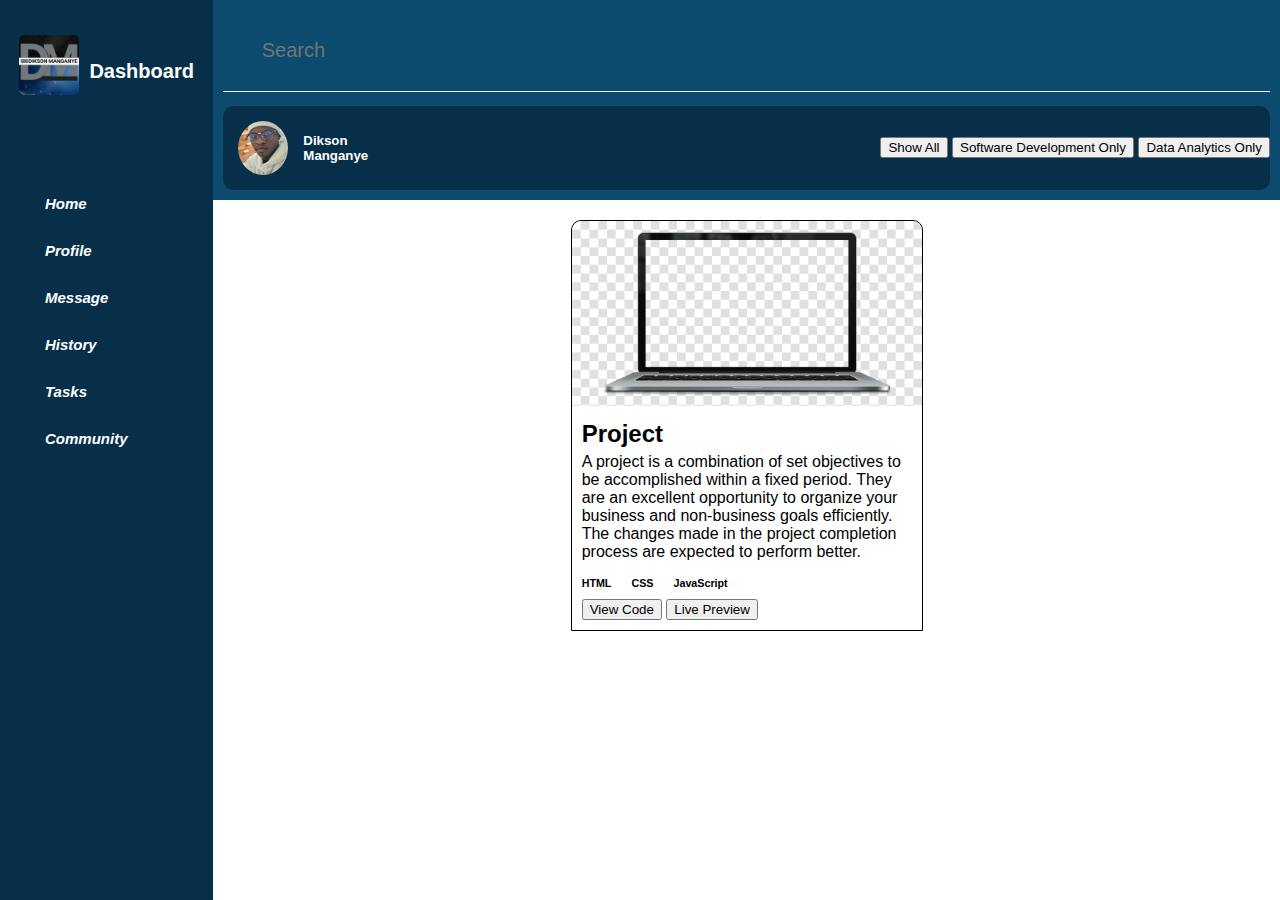
<file: ProjectsDashboard.html>
<!DOCTYPE html>
<html lang="en">
<head>
    <meta charset="UTF-8">
    <meta name="viewport" content="width=device-width, initial-scale=1.0">
    <title>Projects BashBoard</title>
    <!--font awesome CDN-->
    <link rel="stylesheet" href="https://cdnjs.cloudflare.com/ajax/libs/font-awesome/6.4.0/css/all.min.css" 
    integrity="sha512-iecdLmaskl7CVkqkXNQ/ZH/XLlvWZOJyj7Yy7tcenmpD1ypASozpmT/E0iPtmFIB46ZmdtAc9eNBvH0H/ZpiBw==" 
    crossorigin="anonymous" referrerpolicy="no-referrer" />
    <!-- Google fonts-->
    <link rel="preconnect" href="https://fonts.googleapis.com">
    <link rel="preconnect" href="https://fonts.gstatic.com" crossorigin>
    <link href="https://fonts.googleapis.com/css2?family=Barlow+Condensed:wght@400;700&family=Bellefair&family=Barlow:wght@400;700&display=swap"rel="stylesheet">
    <link href="https://fonts.googleapis.com/css2?family=Italianno&family=Playfair+Display&display=swap" rel="stylesheet">
    <!-- Script-->
    <link rel="stylesheet" href="ProjectsDashboard.css">
</head>
<body>
    <header class="header">
        <div class="search-bar">
            <div class="search">
                <button type="button"><i class="fa-solid fa-magnifying-glass"></i></button>
                <input type="text" placeholder="Search" name="search">
            </div>
            <div class="search-right-items">
                <div class="reminder">
                    <i class="fa-solid fa-bell"></i>
                </div>
            </div>
        </div>
        <div class="header2">
            <div class="user-info">
                <img src="images/myCasualPucture.jpg" alt="user-picture">
                <div>
                    <h5>Dikson <br> Manganye</h5>
                </div>
            </div>
            <div class="buttons">
                <button>Show All</button>
                <button>Software Development Only</button>
                <button>Data Analytics Only</button>
            </div>
        </div>
    </header>

    <section class="sidebar">
        <div class="branding">
            <div>
                <img src="images/myLogo.jpg" alt="">
            </div>
            <div class="branding-name">
                <h1><strong>Dashboard</strong></h1>
            </div>
        </div>
        <div class="navigation">
            <div>

                <i class="fa-solid fa-house"><strong>Home</strong></i>
                <i class="fa-regular fa-address-card"><strong>Profile</strong></i>
                <i class="fa-solid fa-message"><strong>Message</strong></i>
                <i class="fa-solid fa-clock"><strong>History</strong></i>
                <i class="fa-solid fa-list-check"><strong>Tasks</strong></i>
                <i class="fa-solid fa-people-group"><strong>Community</strong></i>
            </div>
        </div>
    </section>

    <main class="main">
        <div class="projects">
            <div class="project-container">
                <img src="images/openlaptop-project-placeholder.png" alt="">
                <div class="project-info">
                    <h2 class="project-title">Project</h2>
                    <p class="project-para">
                        A project is a combination of set objectives to be accomplished within a fixed period. 
                        They are an excellent opportunity to organize your business and non-business goals efficiently. 
                        The changes made in the project completion process are expected to perform better.
                    </p>
                    <div class="process-languages">
                        <div>
                            <i class="fa-brands fa-html5"></i>
                            <h6>HTML</h6>
                        </div>
                        <div>
                            <i class="fa-brands fa-css3-alt"></i>
                            <h6>CSS</h6>
                        </div>
                        <div>
                            <i class="fa-brands fa-square-js"></i>
                            <h6>JavaScript</h6>
                        </div>
                    </div>
                        <button>View Code</button>
                        <button>Live Preview</button>
                    </div>
            </div>
        </div>
    </main>
</body>
</html>
</file>
<file: styles.css>
@font-face {
    font-family: San-Francisco;
    src: url(fonts/SFUIText-RegularG1.otf);
}

*{
    margin: 0;
    padding: 0px;
    box-sizing:border-box;
    max-width: 1640px;
}

html {
    scroll-behavior: smooth;
    scroll-snap-align: start;
    width: 100vw;
    margin: auto;
}

:root {
    /* colors */
    --background-clr-dark: black;
    --background-clr-light: white;
    --text-clr-dark: white;
    --text-clr-light: black;

    /* font-families */
    --header-nav-font: "Barlow", sans-serif;
}

body {
    background-color: var(--background-clr-light);
    color: var(--text-clr-light);
    overflow-x: hidden;
    margin: 0;
    font-family: San-Francisco, Helvetica, Arial, Georgia, Tahoma, sans-serif;
}

/* Hide scrollbar but still be able to scroll ******************************************************/
/* Hide scrollbar for Chrome, Safari and Opera */
body::-webkit-scrollbar {
    display: none;
}

/* Styling the header ................................................................*/
header {
    position: sticky;
    top: 0;
    z-index: 1000;
}

header > div {
    display: flex;
    justify-content: space-between;
    align-items: center;
    /*background-color: rgba(130, 130, 130, 0.5);*/
    background-color: #2e3c47;
    opacity: 0.9;
    position: absolute;
    width: 100vw;
    padding: 5px 0px 5px 0px;
    min-height: 64px;
}

.logo {
    margin: 0rem 2rem 0rem 2rem;
    position: relative;
}

.italic-surname {
    position: absolute;
    top: 16px;
    right: -20px;
    font-family: 'Italianno', cursive;
    color: gray;
    transition: 1s ease;
}

.italic-surname:hover {
    color: #607d94;
}

.logo a {
    text-decoration: none;
    color: black;
    transition: 1s ease;
}

.logo a:hover {
    color: #607d94;
}

.logo h1 {
    margin: 0 ;
    padding: 0;
}

.mobile-nav-toggle {
    display: none;
}

.mobile-nav-toggle-span i:hover {
    cursor: pointer;
    color: #5badcc;
}

.primary-navigation {
    display: flex;
    gap: clamp(1.5rem, 5vw, 3.5rem);
    padding: 1.1rem;
    font-family: var(--ff-sans-normal);
    z-index: 3000;
}

.primary-navigation li {
    list-style: none;
}

.nav-link {
    text-decoration: none;
    color: white;
    position: relative;
    transition: all 0.4s;
}

.nav-link:hover, .nav-link:focus {
    color: #5badcc;
}

.nav-link::after {
    content: '';
    height: 0.2rem;
    width: 0%;
    background-color: #5badcc;
    position: absolute;
    left: 0;
    bottom: -1rem;
    opacity: 0;
    transition: all 0.5s;
    pointer-events: none;
}

.nav-link:hover::after, .nav-link:focus::after {
    opacity: 1;
    width: 100%;
}

/* styling the scrollbar */
.scrollbar {
    height: 2px;
    width: 0%;
    max-width: 100vw;
    transition: all linear 0.2s;
    background-color: #5badcc;
    position: sticky;
    top: 63px;
    z-index: 1000;
}

.backToHome {
    position: sticky;
    bottom: 9%;
}

.backToHome > div {
    position: absolute;
    color: #5badcc;
    width: 10px;
    margin-left: 95%;
    bottom: 5%;
}

.backToHome p {
    margin: 0;
}

.backToHome img {
    width: 45px;
    border-radius: 5px 5px 0px 0px ;
}

.primary-navigation a > span {
    font-weight: 700;
    margin-inline-end: 0.75rem;
    color: black;
} 

@media (max-width: 50em) {
    .primary-navigation {
        position: fixed;
        height: 100vh;
        z-index: 1000;
        inset: 0 0 0 30%;
        
        flex-direction: column;
        padding: min(30vh, 10rem) 2em;

        background-color: hsl(0% 0% 0% / 0.5);
        transform: translateX(100%);
        transition: transform 350ms ease-in-out;
    }

    .primary-navigation[data-visible="true"] {
        transform: translateX(0%);
    }

    .mobile-nav-toggle {
        position: absolute;
        z-index: 10000;
        background-color: transparent;
        font-size: 2rem;
        color: white;
        border: 0rem;
        width: 2rem;
        aspect-ratio: 1;
        right: 2rem;
        display: block;
    }

    .nav-link:focus::after, .nav-link:hover::after {
        opacity: 0;
    }
}

@supports (backdrop-filter: blur(1rem)) {
    .primary-navigation {
        background-color: hsl(0 0% 100% / 0.1);
        background-color: #717171;
        /*backdrop-filter: blur(1.5rem);*/
    }
}

@media (min-width: 35em) and (max-width: 60em) {
    .primary-navigation {
        padding-inline: 3rem;
    }

    .primary-navigation a > span {
        display: none;
    }
}

/* Styling the sections ...........................................................................*/

.pageSection {
    min-height: calc(100vh);
    color: black;
    padding-top: 63px;
} 

.pageHeading {
    padding: 1rem;
    font-size: 2rem;
    text-align: center;
    margin: 0;
}

/* styling the first page content ...........................................................*/
.firstPage {
    max-height: 100vh;
    display: flex;
    flex-direction: column;
    justify-content: space-evenly;
}

.firstPage-tittle {
    text-align: center;
}

.firstPage > div {
    margin-inline: 2rem;
}

.firstPage-content {
    display: flex;
    justify-content: space-between;
    align-items: center;
    gap: 1rem;
    margin-bottom: 8px;
}

.firstPageSideContent {
    max-width: 15%;
}

.firstPageSideContent > div {
    display: flex;
    flex-direction: column;
    margin-bottom: 20px;
}

.firstPage-content h4 {
    color: rgb(193, 193, 193);
}

.firstPage-picture-container {
    width: 25%;
    min-width: 160px;
    height: 420px;
    border: 2px solid rgb(193, 193, 193);
    padding: 10px;
    border-radius: 150px;
    background-color: white;
}

.firstPage-picture-container img {
    width: 100%;
    height: 100%;
    object-fit: cover;
    border-radius: 150px;
}

.firstPage-rightSide-content {
    text-align: right;
}

.firstPage-buttons {
    display: flex;
    gap: 5px;
}

.firstPage-buttons > div {
    width: 100%;
}

.firstPage-button {
    width: 100%;
    margin: 4px 0px;
    padding: 0px;
    background-color:  hsl(0 0% 100% / 0.9);
}

/* first page side illustrations*/
.computer-illustration {
    position: absolute;
    top: 0%;
    left: -50%;
    width: 250px;
    z-index: -1;
}

.person-illustration {
    position: absolute;
    top: 40%;
    right: -60%;
    width: 250px;
    z-index: -1;
}


/*styling the about page  **************************************************************************/
.about-Page {
    position: relative;
    background-image: linear-gradient(180deg, #2e3c47, #2f3d48, #364856, #448197, #607d94);
    font-size: 14px;
    margin-inline: 1rem;
    border-radius: 1rem 1rem 0rem 0rem;
    color: white;
}

.aboutPage-container {
    display: flex;
    justify-content: space-evenly;
}

.aboutMe-info {
    max-width: 35rem;
    margin: 2rem;
    display: flex;
    flex-direction: column;
    justify-content: space-between;
}

.aboutMe-info .icons {
    margin: auto;
}

.aboutMe-info-text {
    padding: 1rem;
    border-radius: 1rem;
    margin: 1.7rem 0rem 0rem 0rem;
    /*background: linear-gradient(145deg, #cacaca, #f0f0f0);*/
    text-align: center;
}

.aboutMe-info-text h2 {
    margin: 10px;
}

.aboutMe-icons {
    padding-left: 1rem;
}

.myAboutPage-picture {
    display: flex;
    justify-content: center;
}

.myAboutPage-picture img {
    min-width: 3rem;
    max-width: 15rem;
    width: 100%;
    border-radius: 50%;

}

.allTechnologies {
    margin-top: 30px;
    display: flex;
    justify-content: center;
    flex-wrap: wrap;
    gap: 10px;
}

.allTechnologies > div {
    flex: 1;
}

.myStack {
    margin: 2rem;
    border-radius: 1rem;
    /*background: linear-gradient(145deg, #cacaca, #f0f0f0);*/
}

.myStack-title {
    text-align: center;
    margin: 0;
}

.technology {
    min-width:300px;
    margin: 0.5rem 0rem;
    background-color: hsla(0, 0%, 0%, 0.2);
    padding: 20px 20px;
    border-radius: 0.5rem;
}

.technology-grouping {
    display: flex;
    align-items: center;
    gap: 50px;
}

.technology hr {
    height: 1px;
    background-color: white;
    border: none;
}

.technology-grouping > div {
    display: flex;
    align-items: center;
    flex-direction: column;
}

.technology-images {
    display: flex;
}

.technology-images img {
    width: 2rem;
}

.technology-heading {
    margin: 0.2rem 0rem;
}

.technology ul {
    margin: 20px;
}

.technology ul, .technology-paragraph {
    margin: 10px 20px;
}

.icons {
    margin-top: 10px;
    display: flex;
}

.icons > div {
    width: 2rem;
    height: 2rem;
    margin-right: 1rem;
}

.icons img {
    width: 1.5rem;
    filter: grayscale(100%);
    transition: 0.4s;
}

.icons img:hover {
    transform: translateY(-20px);
    cursor: pointer;
    filter: none;
    width: 2rem;
} 

@media (min-width:1350px) {
    .technology {
        max-width: 25rem;
    }
    .myStack {
        max-width: 80rem;
    }
}

@media (min-width:920px) and (max-width:1350px) {
    .myStack {
        min-width: 600px;
    }

    .technology {
        max-width: 15rem;
    }

    .aboutMe-info {
        min-width: 300px;
    }
}

@media (max-width:920px) {
    .aboutPage-container {
        flex-direction: column;
    }

    .aboutMe-info {
        max-width: none;
    }

    .myStack {
        min-width: 3rem;
    }

    .technology {
        max-width: 20rem;
    }

    .aboutMe-info {
        margin: 0rem 2rem 0rem 2rem;
    }
}



/*styling the projects page *************************************************************************/
.projects-Page {
    text-align: center;
}

.recent-projects {
    display: flex;
    justify-content: space-evenly;
    flex-wrap: wrap;
    max-width: 1200px;
    margin: auto;
}

.project-container {
    border-radius: 15px 15px 0px 0px;
    width: 300px;
    margin: 15px;
    border: 1px solid black;
}

.project-container:hover {
    border: 1px solid #5badcc;
    transition: 0.2s ease-out;
}

.project-image {
    height: 180px;
    border-radius: 15px 15px 0px 0px;
    /*background-image: linear-gradient(180deg, #2e3c47, #2f3d48, #364856, #448197, #607d94);*/
    background-color: rgb(206, 204, 204);
}

.project-image img {
    height: 100%;
    width: 100%;
    border-radius: 15px 15px 0px 0px;
    object-fit: cover;
}

.project-stack {
    margin-top: 5px;
}

.project-stack img {
    width: 20px;
}

.Company {
    display: flex;
    align-items: center;
    gap: 5px;
    padding: 4px 0px 4px 14px;
    color: black;
    background-color: rgb(180, 180, 180);
}
  
.project-content {
    display: flex;
    background-color: white;
    height: 210px;
    padding: 10px;
}

.project-buttons p {
    margin: 0px;
}

.project-buttons button {
    border-radius: 3px;
    padding: 3px;
    margin: 4px 0px;
    border: 0px;
    background: linear-gradient(145deg, #cacaca, #f0f0f0);
    position: relative;
    overflow: hidden;
} 

.project-buttons button:hover {
    cursor: pointer;
    color: #5badcc;
}

.project-buttons button::before {
    content: '';
    position: absolute;
    top: 0px;
    left: 0px;
    width: 80px;
    height: 100%;
    background: rgba(255,255,255,0.5);
    transform: skewX(30deg) translateX(460px);
    transition: 0.8s;
}

.project-buttons button:hover::before {
    transform: skewX(30deg) translateX(-150px); 
}

.project-info {
    text-align: start;
    padding: 4px;
}

.project-info p {
    margin: 5px 0px;
}

.concept-learning {
    padding: 3rem;
}

.concept-learning a {
    text-decoration: none;
    color: #3366CC;
}

.concept-learning a:hover {
    color: #5badcc;
}

.concept-learning button {
    padding: 1rem;
    margin: 1.5rem;
    cursor: pointer;
    background: linear-gradient(145deg, #f0f0f0, #cacaca);
}

.projectDoc-link {
    text-decoration: none;
    color: blue;
}

.projectDoc-link:hover {
    color: #5badcc;
    cursor: default;
}

/*styling the testimonials page ********************************************************************/
.testimonials-Page {
    background-image: linear-gradient(180deg, #2e3c47, #2f3d48, #364856, #607d94);
    display: flex;
    flex-direction: column;
    align-items: center;
}

.testimonialsPage-heading {
    color: white;
}

.testimonials-Page > div {
    width: 100%;
}

.latest-contribution {
    display: flex;
    align-items: center;
    justify-content: space-evenly ;
    flex-wrap: wrap;
    margin: 60px 10px;
    max-width: 1300px;
    gap: 25px;
}

.contri-card-container {
    perspective: 1000px;
    max-width: 300px;
}

.card {
    box-shadow: 0 4px 8px 0 rgba(0, 0, 0, 0.2);
    max-width: 100%;
    margin: auto;
    text-align: center;
    font-family: arial;
    transition: transform 0.6s;
    transform-style: preserve-3d;
}

.left-card {
    transform: rotateY(20deg);
}

.right-card {
    transform: rotateY(-20deg);
}

.right-card:hover, .left-card:hover{
    transform: rotateY(0deg);
}

.card button {
    border: none;
    outline: 0;
    padding: 12px;
    color: black;
    background-color: burlywood;
    text-align: center;
    cursor: pointer;
    width: 100%;
    font-size: 18px;
    transition: 0.5s ease-in-out;
}

.card button:hover {
    opacity: 0.7;
    color: white;
}

.card .contribution-description {
    padding: 10px;
    color: rgb(192, 190, 190);
}

.card .contribution-description hr{
    margin-bottom: 5px;
}

.card .contribution-description hr{
    margin-bottom: 5px;
    border: none;
    height: 1px;
    background-color: white;
}

.card .contribution-description h1{
    color: burlywood;
}

.card .contribution-description p{
    color: white;
}

.testimonial-slider {
    font-family: Arial, sans-serif;
    position: relative;
    max-width: 1300px;
    margin: 20px 20px 70px 20px;
    overflow: hidden;
    border: 2px solid burlywood;
    border-radius: 0px 0px 10px 10px;
}

.testimonial {
    display: none;
    padding: 20px;
    background-color: transparent;
}

.testimonial div {
    display: none;
    padding: 5px 20px;
    display: flex;
    flex-direction: column;
    align-items: center;
}

.testimonial .slider-image {
    position: relative;
    max-width: 110px;
}

.testimonial .fa-quote-right {
    position: absolute;
    top: 0px;
    left: -25px;
    font-size: 40px;
    color: burlywood;
}

.testimonial img {
    max-width: 100px;
    max-height: 100px;
    border-radius: 50%;
    margin: 0px;
    border: 2px solid burlywood;
    object-fit: fill;
}

.testimonial p {
    max-width: 500px;
    border-radius: 50%;
    text-align: center;
    color: white;
    margin-top: 10px;
}

.testimonial.active {
    display: block;
}

/*styling the blogPost page*************************************************************************/
.blogPost-Page {
    text-align: center;
    margin: 50px 70px 80px 70px;
}

div.scroll-container {
    overflow: auto;
    white-space: nowrap;
    padding: 10px;
    margin: 1rem;
    display: flex;
    justify-content: space-between;
    gap: 30px;
}

/* Styling the blog post horizontal scroll bar */
.scroll-container::-webkit-scrollbar {
    background-color: white;
    height: 10px;
    border-radius: 10px;
}

.scroll-container::-webkit-scrollbar-thumb {
    background-color: #14213D;
    border-radius: 10px;
}

/* Add shadows to create the "card" effect */
.blog-card {
    box-shadow: 0 4px 8px 0 rgba(0,0,0,0.2);
    transition: 0.3s;
    min-width: 300px;
    width: 70%;
}

.blogPost-image {
    height: 200px;
}

.blogPost-image img {
    height: 100%;
    width: 100%;
}

.blog-industry {
    color: gray;
}

.blog-paragraph {
    margin: 5px 0px;
}

.blog-card a {
    text-decoration: none;
    color: blue;
    cursor: default;
}

.blogPost-readMore button {
    position: relative;
    margin: 15px 0px;
    padding: 10px;
    color: white;
    border-radius: 5px;
    max-width: 160px;
    border: none;
    background-image: linear-gradient(180deg, #2e3c47, #2f3d48, #364856, #607d94);
    overflow: hidden;
}

.blogPost-readMore button:hover {
    color: #5badcc;
    cursor: pointer;
}

.blogPost-readMore button::before {
    content: '';
    position: absolute;
    top: 0px;
    left: 0px;
    width: 80px;
    height: 100%;
    background: rgba(255,255,255,0.4);
    transform: skewX(30deg) translateX(460px);
    transition: 0.8s;
}

.blogPost-readMore button:hover::before {
    transform: skewX(30deg) translateX(-150px); 
}

  
/* On mouse-over, add a deeper shadow */
.card:hover {
    box-shadow: 0 8px 16px 0 rgba(0,0,0,0.2);
}
  
/* Add some padding inside the card container */
.container {
    padding: 10px 16px;
    background-color: white;
    text-align: start;
    white-space: normal;
}

@media (max-width:850px) {
    .blogPost-Page {
        text-align: center;
        margin: 30px 25px 50px 25px;
    }
}

@media (max-width:450px) {
    .blogPost-Page {
        text-align: center;
        margin: 30px 12px 50px 12px;
    }
}

  
/* Hide scrollbar for IE, Edge and Firefox */
body {
    -ms-overflow-style: none;  /* IE and Edge */
    scrollbar-width: none;  /* Firefox */
}

/* Styling the footer ******************************************************************************/
footer {
    padding: 2rem 4rem 3rem 4rem;
    color: white;
    background-image: linear-gradient(180deg, #2e3c47, #2f3d48, #364856, #607d94);
}

.footer-info {
    display: flex;
    flex-direction: column;
    justify-content: space-between;
}

.footer-contacts button{
    margin:10px 0px;
    padding: 15px;
    font-size: 20px;
    border-radius: 0px;
    width: 216px;
}

.footer-image {
    display: flex;
    justify-content: center;
}

.footer-image img {
    max-height: 200px;
    max-width: 200px;
    height: 100%;
    width: 100%;
    object-fit: cover;
}

footer .footer-links {
    display: flex;
    justify-content: space-around;
    flex-wrap: wrap;
    gap: 20px;
}

footer .footer-links .links-div ul {
    list-style: none;
}

footer .footer-links .links-div ul li {
    margin-bottom: 1px;
}

footer .footer-links .links-div ul a {
    text-decoration: none;
    color: white;
    font-weight: 10;
    transition: 0.3s;
}

footer .footer-links .links-div ul a:hover {
    text-decoration: none;
    color: #5badcc;
    font-weight: 10;
}

footer hr {
    height: 2px;
    background-color: burlywood;
    border: none;
    margin: 10px 0px;
}

footer .footer-copyrights {
    font-size: 12px;
}

@media (max-width:450px) {
    footer .footer-links {
        display: flex;
        justify-content:left;
    }
}

@media (min-width:800px) {
    .firstPage-mobileView-content {
        display: none;
    }
}

@media (max-width:800px) {
    .firstPageSideContent {
        display: none;
    }

    .firstPage-picture-container {
        height: 340px;
    } 

    .firstPage-mobileView-content {
        display: block;
    }

    .firstPage-picture-container {
        margin: auto;
    }

    .firstPage-mobileView-content {
        display: flex;
        justify-content: space-between;
    }

    .firstPage-mobileView-content .left-text {
        text-align: left;
    }

    .firstPage-mobileView-content .middle-text {
        text-align: center;
    }

    .firstPage-mobileView-content .right-text {
        text-align: right;
    }

    .firstPage-mobileView-content h1 {
        color: gray;
    }   

    .firstPage-mobileView-content p {
        color: gray;
    }

    .firstPage-button {
        height: 60px;
    }

    .backToHome {
        bottom: 0%;
    }

    .backToHome > div {
        width: 10px;
        margin-left: 90%;
        bottom: 5%;
        font-size: 10px;
        font-weight: 700;
    }

    .backToHome img {
        width: 30px;
    }

    footer {
        padding: 1rem;
    }

    .firstPage p {
        font-size: 12px;
    }

    .firstPage h1 {
        font-size: 16px;
    }

    .firstPage h2 {
        font-size: 15px;
    }

    .firstPage h3 {
        font-size: 14px;
    }

    .firstPage h4 {
        font-size: 13px;
    }

    .firstPage-tittle h1 {
        font-size: 30px;
    }

    .firstPage-tittle h4 {
        font-size: 16px;
    }

    /* first page side illustrations*/
    .computer-illustration {
        left: -60%;
        width: 200px;
    }

    .person-illustration {
        right: -60%;
        width: 200px;
    }

}

/* scroll animation ******************************************************/

.project-container {
    
    transform: translateY(70px);
    transition: all 1s;
}

.blog-card {
    opacity: 0;
    transform: translateX(-120px);
    transition: all 1s;
}

.blog-card:nth-child(1) {
    transition-delay: 200ms;
}

.blog-card:nth-child(2) {
    transition-delay: 400ms;
}

.blog-card:nth-child(3) {
    transition-delay: 600ms;
}

.show {
    transform: translateY(0);
    transform: translateX(0);
    opacity: 1;
}

@media (prefers-reduced-motion) {
    .project-container {
        transition: none;
    }
}
</file>
<file: contact.css>
*{
    margin: 0px;
    padding: 0px;
    box-sizing:border-box;
}

:root {
    /* colors */
    --background-clr-dark: black;
    --background-clr-light: white;
    --text-clr-dark: white;
    --text-clr-light: black;

    /* font-families */
    --header-nav-font: "Barlow", sans-serif;
}

body {
    background-color: var(--background-clr-light);
    color: var(--text-clr-light);
    overflow-x: hidden;
    margin: 0;
    font-family: San-Francisco, Helvetica, Arial, Georgia, Tahoma, sans-serif;
    
}

main {
    padding-top: 100px;
    padding-bottom: 80px;
    width: 90vw;
    display: flex;
    flex-direction: column;
    margin: auto;
}

/*main div {
    width: 90vw;
    margin: auto;
}*/

.heading {
    text-align: center;
    margin: 1rem;
}

.contact-pop-up .social-container {
    width: 100%;
    display: flex;
    justify-content: center;
}

.contact-pop-up .social-container a {
    border: 1px solid black;
    color: black;
    text-decoration: none;
    border-radius: 50%;
    display: inline-flex;
    justify-content: center;
    align-items: center;
    margin: 0px 5px;
    height: 40px;
    width: 40px;
    transition: 0.4s ease-in-out;
}

.contact-pop-up .social-container a:hover {
    color: #5badcc;
    border:1px solid #5badcc;
}

.contact-pop-up .infield {
    position: relative;
    margin: 8px 0px;
    width: 100%;
}

.contact-pop-up input {
    width: 100%;
    padding: 12px;
    background-color: #f3f3f3;
    border: none;
    outline: none;
}

.contact-pop-up textarea {
    width: 100%;
    padding: 12px;
    background-color: #f3f3f3;
    border: none;
    outline: none;
}

.contact-pop-up label {
    position: absolute;
    left: 50%;
    top: 100%;
    transform: translate(-50%);
    width: 0%;
    height: 2px;
    background: #2e3c47;
    transition: 0.8s;
}

.contact-pop-up input:focus ~ label {
    width: 100%;
}

.email-btn {
    width: 100%;
    text-align: center;
}

.email-btn button{
    margin:20px 0px;
    padding: 15px;
    font-size: 20px;
    border-radius: 0px;
    width: 216px;
}
</file>
<file: ProjectsDashboard.css>
body {
    color: #fff;
    padding: 0;
    border: 0;
    margin: 0;
    overflow-x: hidden;
    font-family: San-Francisco, Helvetica, Arial, Georgia, Tahoma, sans-serif;
    
    height: 100vh;
    display: grid;
    grid-template-columns: 1fr 5fr;
    grid-template-rows: 200px 5fr;
    grid-template-areas:
        "side header"
        "side main";
}

.header {
    background-color: #0c4a6e;
    grid-area: header;
    display: grid;
    grid-template-columns: 1fr 1fr;
    grid-template-rows: 1fr 1fr;
    grid-template-areas:
        "search-bar search-bar"
        "header2 header2";
    gap: 15px;
    padding: 10px;
}

.search-bar {
    grid-area: search-bar;
    display: flex;
    justify-content: space-between;
    align-items: center;
    padding: 10px;
    box-shadow: 0px 1px;
}

.search-bar div {
    padding-inline: 10px;
}

.search {
    width: 50%;
    border-radius: 10px;
} 

.search input {
    width: 100%;
    font-size: 20px;
    outline: none;
}

.search button {
    border: 0px;
    background: transparent;
}

.search i{
    font-size: 20px;
    color: black;
}

.search-bar .search input{
    width: 50%;
    border: 0px;
    background: transparent;
}

.header2 {
    grid-area: header2;
    background-color: #082f49;
    border-radius: 10px;
    display: flex;
    justify-content: space-between;
    align-items: center;
}

.user-info {
    display: flex;
    align-items: center;
}

.user-info img {
    width: 50px;
    border-radius: 50%;
    padding: 15px;  
}

/* styling the buttons */
.allButtons p {
    margin: 0px;
}

.allButtons button {
    border-radius: 3px;
    padding: 3px;
    margin: 4px 0px;
    border: 0px;
    background: linear-gradient(145deg, #cacaca, #f0f0f0);
    position: relative;
    overflow: hidden;
} 

.allButtons button:hover {
    cursor: pointer;
    color: #5badcc;
}

.allButtons button::before {
    content: '';
    position: absolute;
    top: 0px;
    left: 0px;
    width: 50px;
    height: 100%;
    background: rgba(255,255,255,0.5);
    transform: skewX(30deg) translateX(150px);
    transition: 1s;
}

.allButtons button:hover::before {
    transform: skewX(30deg) translateX(-150px); 
}

/* styling the side bar ***********************************/
.sidebar {
    background-color: #082f49;
    grid-area: side;
    display: grid;
    grid-template-columns: 1fr;
    grid-template-rows: 80px 1fr;
    grid-template-areas:
        "branding"
        "navigation";
    gap: 15px;
    padding: 15px;
}

.branding {
    grid-area: branding;
    display: flex;
    justify-content: center;
    align-items: center;
    gap: 10px;
    position: sticky;
    top: 3%;
}

.branding img {
    width: 60px;
    border-radius: 5px;
}

.branding-name strong{
    font-size: 20px;
} 

.navigation {
    grid-area: navigation;
}

.navigation div {
    position: sticky;
    top: 20%;
}

.main {
    grid-area: main;
    color: black;
}

/* making sure of that the website is responsive and it changes the view when the view width gets too small */

@media (max-width: 1024px) {
    /* making the sidebar responsive */
    .branding strong {
        display: none;
    }

    .navigation strong {
        display: none;
    }
}

.navigation i {
    display: flex;
    padding: 15px;
    font-size: 20px;
}

.navigation i:hover {
    padding-left: 10px;
    font-size: 25px;
    color: #5badcc;
    cursor: pointer;
    transition: 0.2s;
}

.navigation strong {
    padding-left: 15px;
    font-size: 15px;
}

.navigation strong:hover {
    text-shadow: 3px 3px 25px;
}

.user-picture img {
    width: 40px;
    border-radius: 50%;
}

.reminder i {
    color: black;
    font-size: 20px;
    padding-left: 30px;
    transition: 0.5s ease-in-out;
}

.reminder i:hover {
    cursor: pointer;
    font-size: 25px;
    color: #5badcc;
}

.projects {
    display: flex;
    justify-content: space-evenly;
    flex-wrap: wrap;
}

.project-container {
    margin: 20px;
    width: 100%;
    min-width: 250px;
    max-width: 350px;
    border: 1px solid;
    border-radius: 10px 10px 0px 0px;
}

.project-container > img {
    width: 100%;
    object-fit: contain;
    border-radius: 10px 10px 0px 0px ;
}

.project-info {
    margin: 10px;
}

.project-title {
    margin: 0;
}

.project-para {
    margin-top: 5px;
}

.project-buttons {
    display: flex;
    gap: 10px;
}

.project-buttons > div {
    flex: 1;
}

.project-buttons button {
    width: 100%;
}

.process-languages {
    display: flex;
    padding-bottom: 10px;
}

.process-languages div {
    padding-right: 20px;
    display: flex;
    flex-direction: column;
    align-items: center;
}

.process-languages i {
    font-size: 20px;
    align-items: center;
    justify-content: center;
}

.process-languages h6 {
    margin: 0px;
}
</file>
